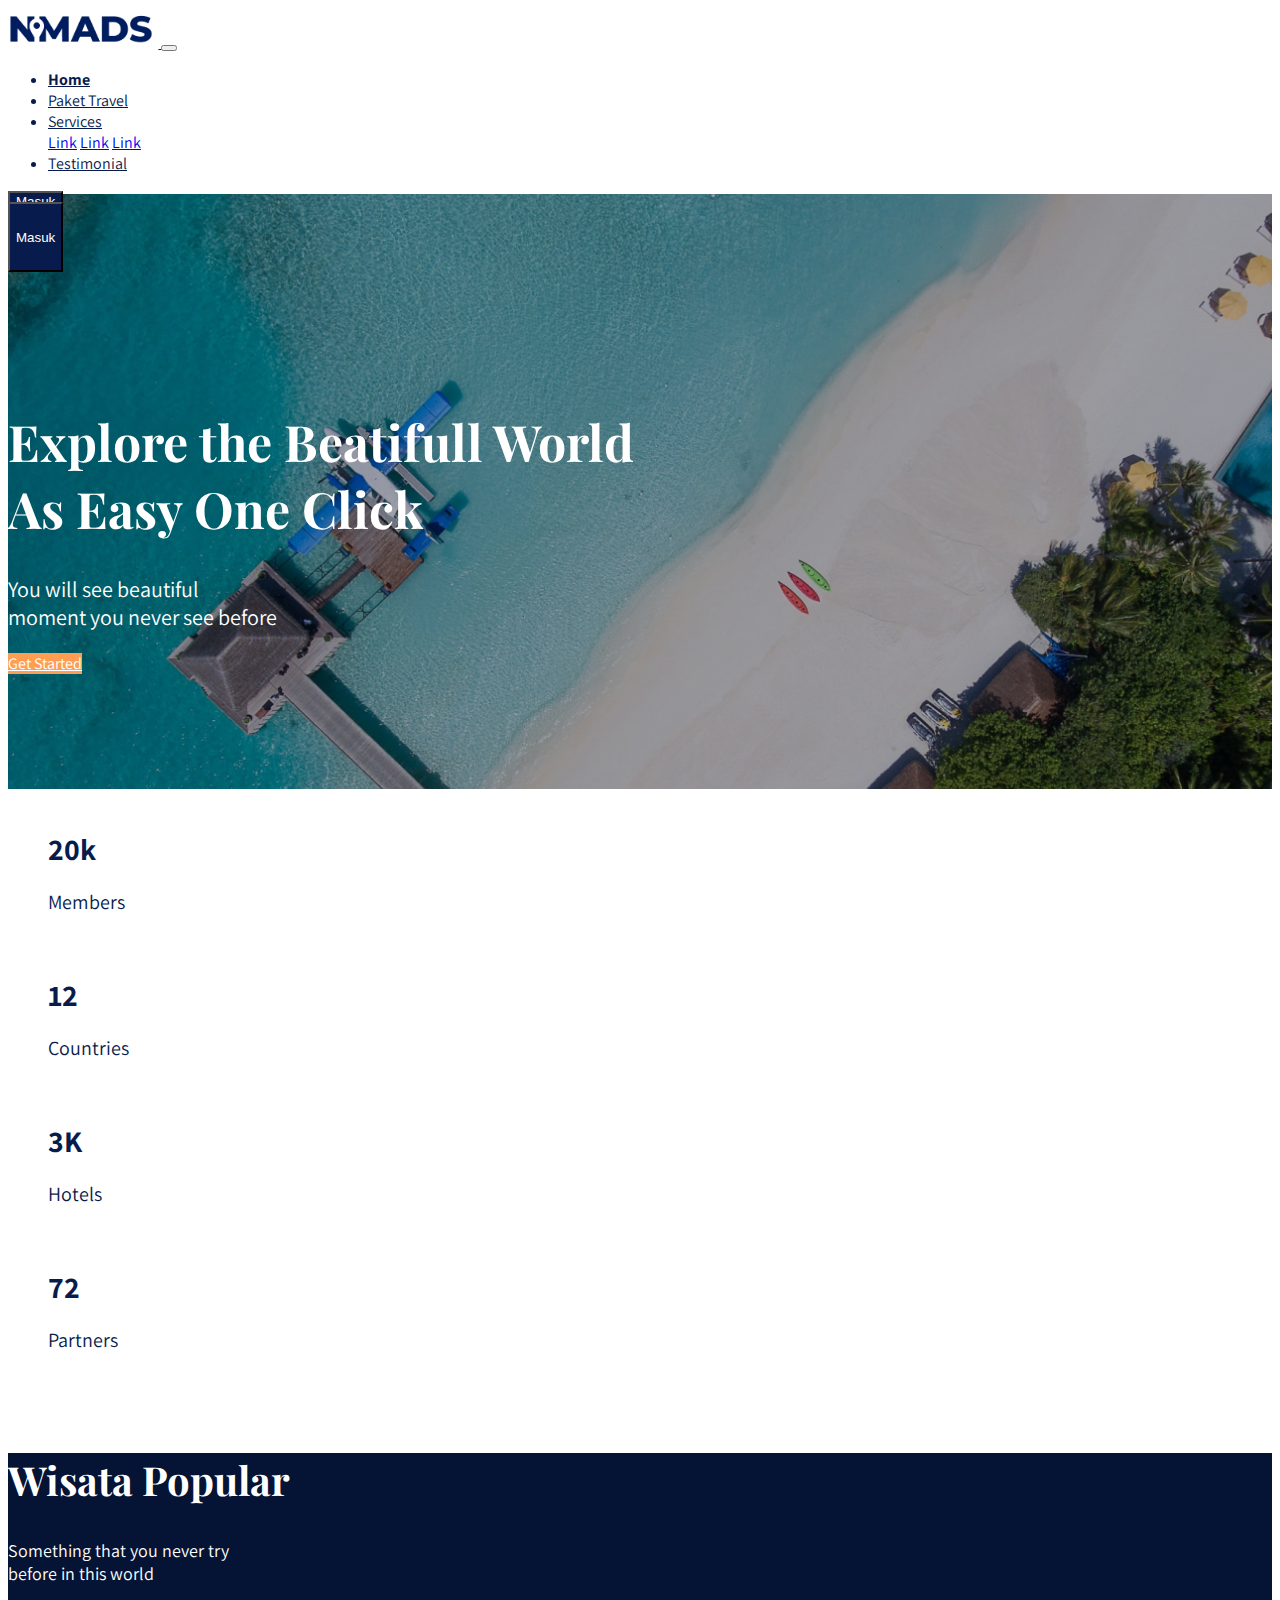
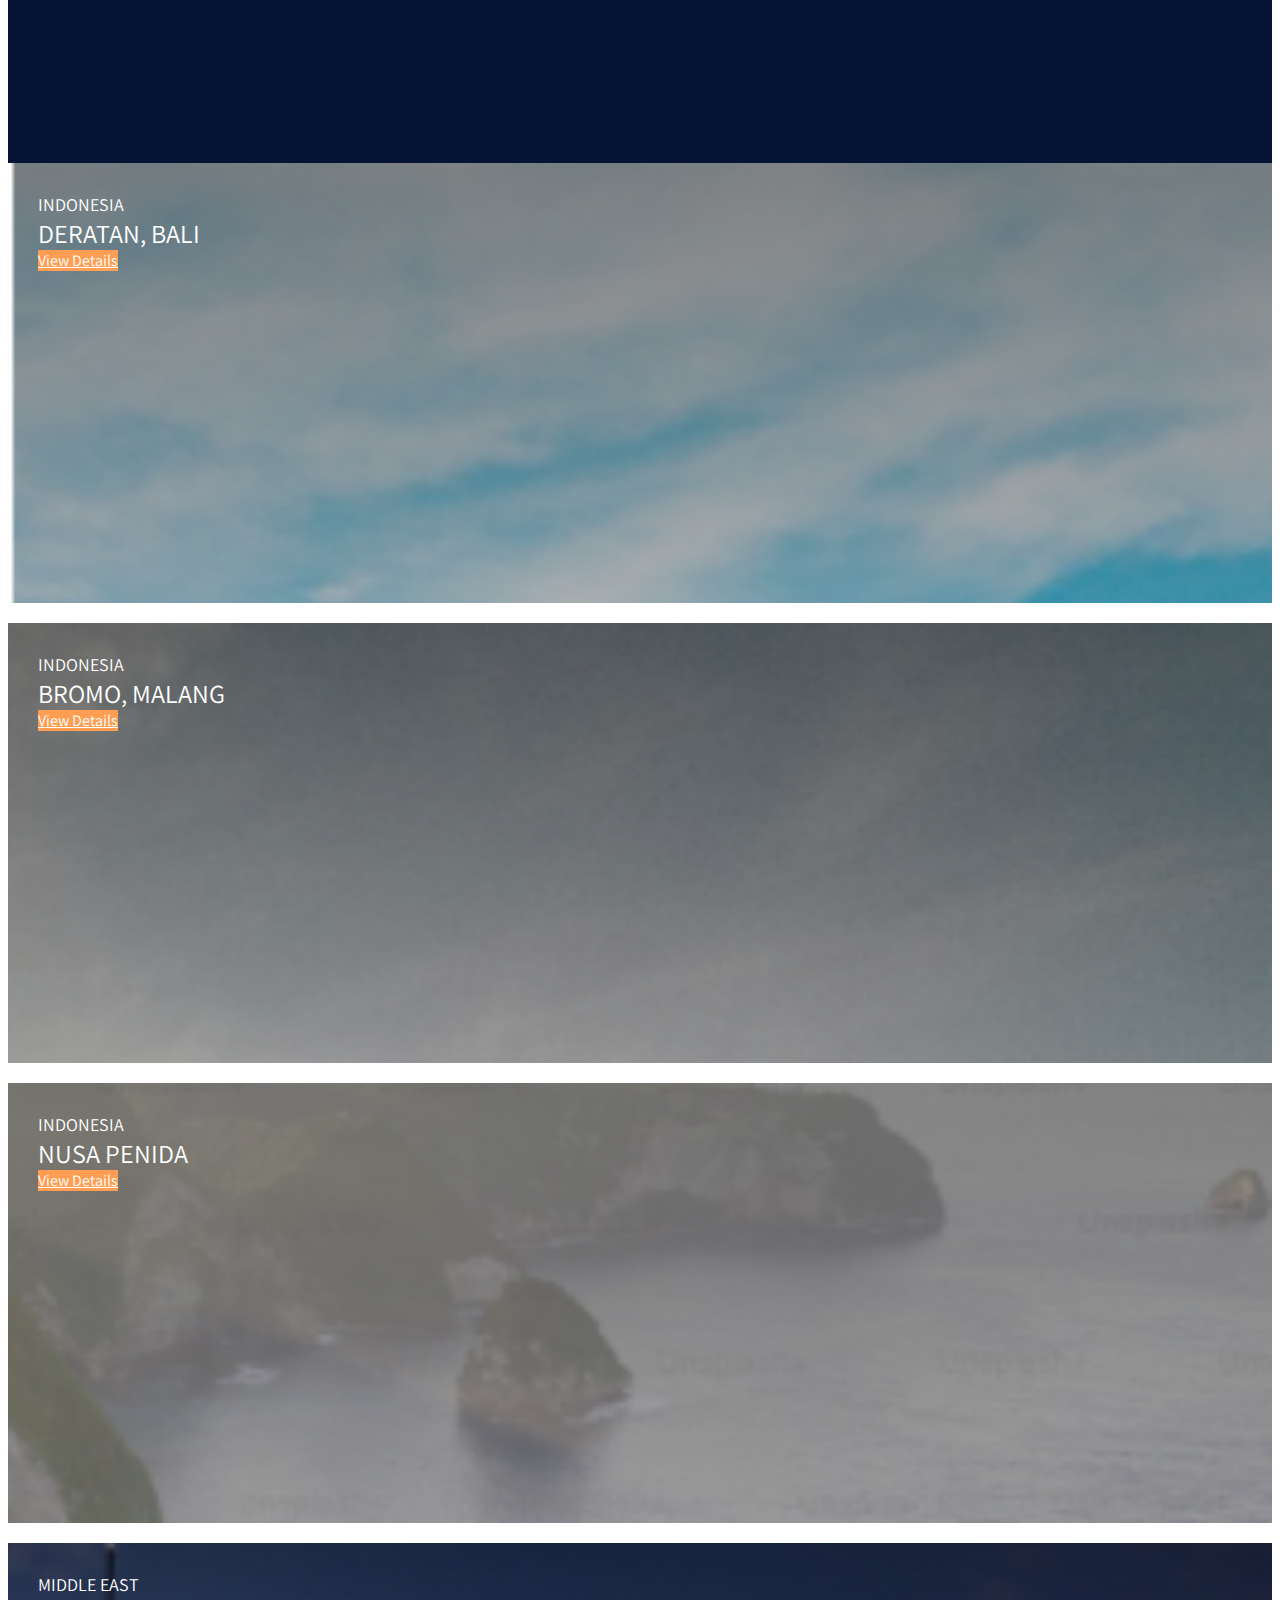
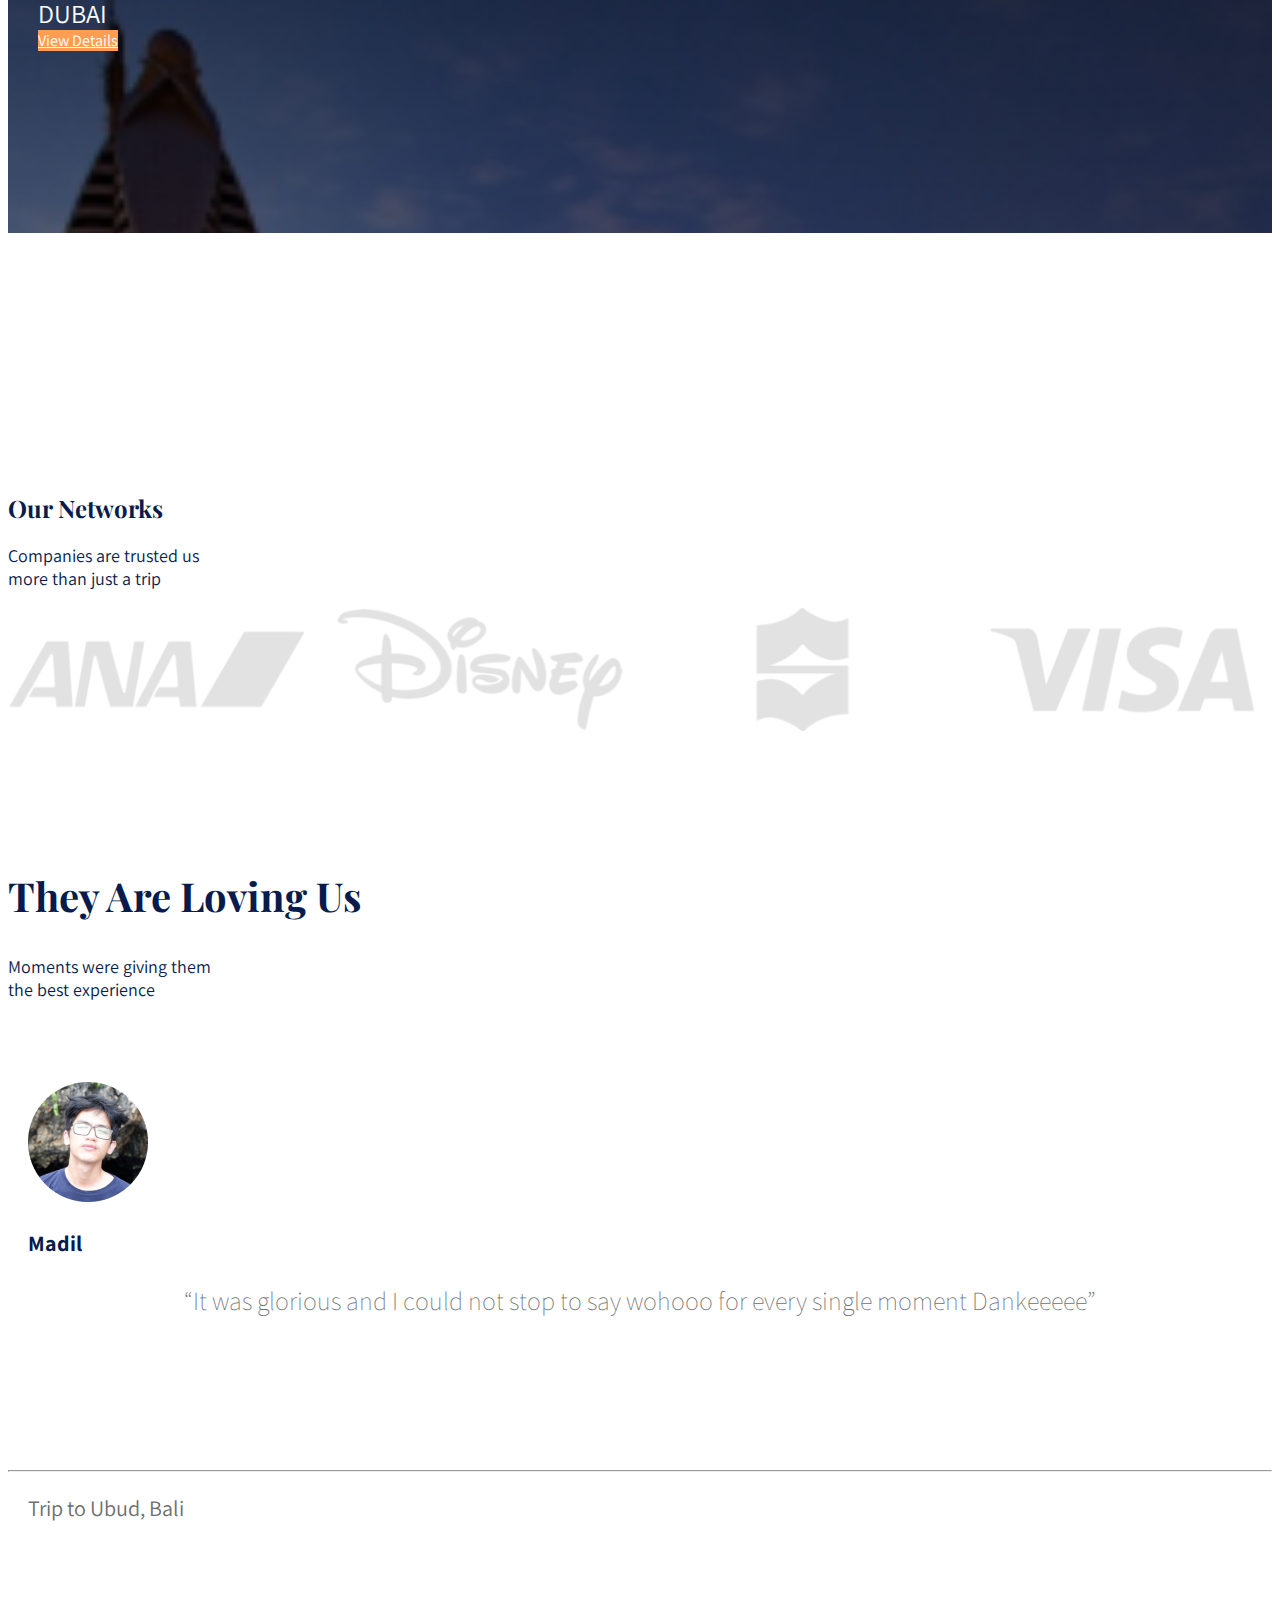
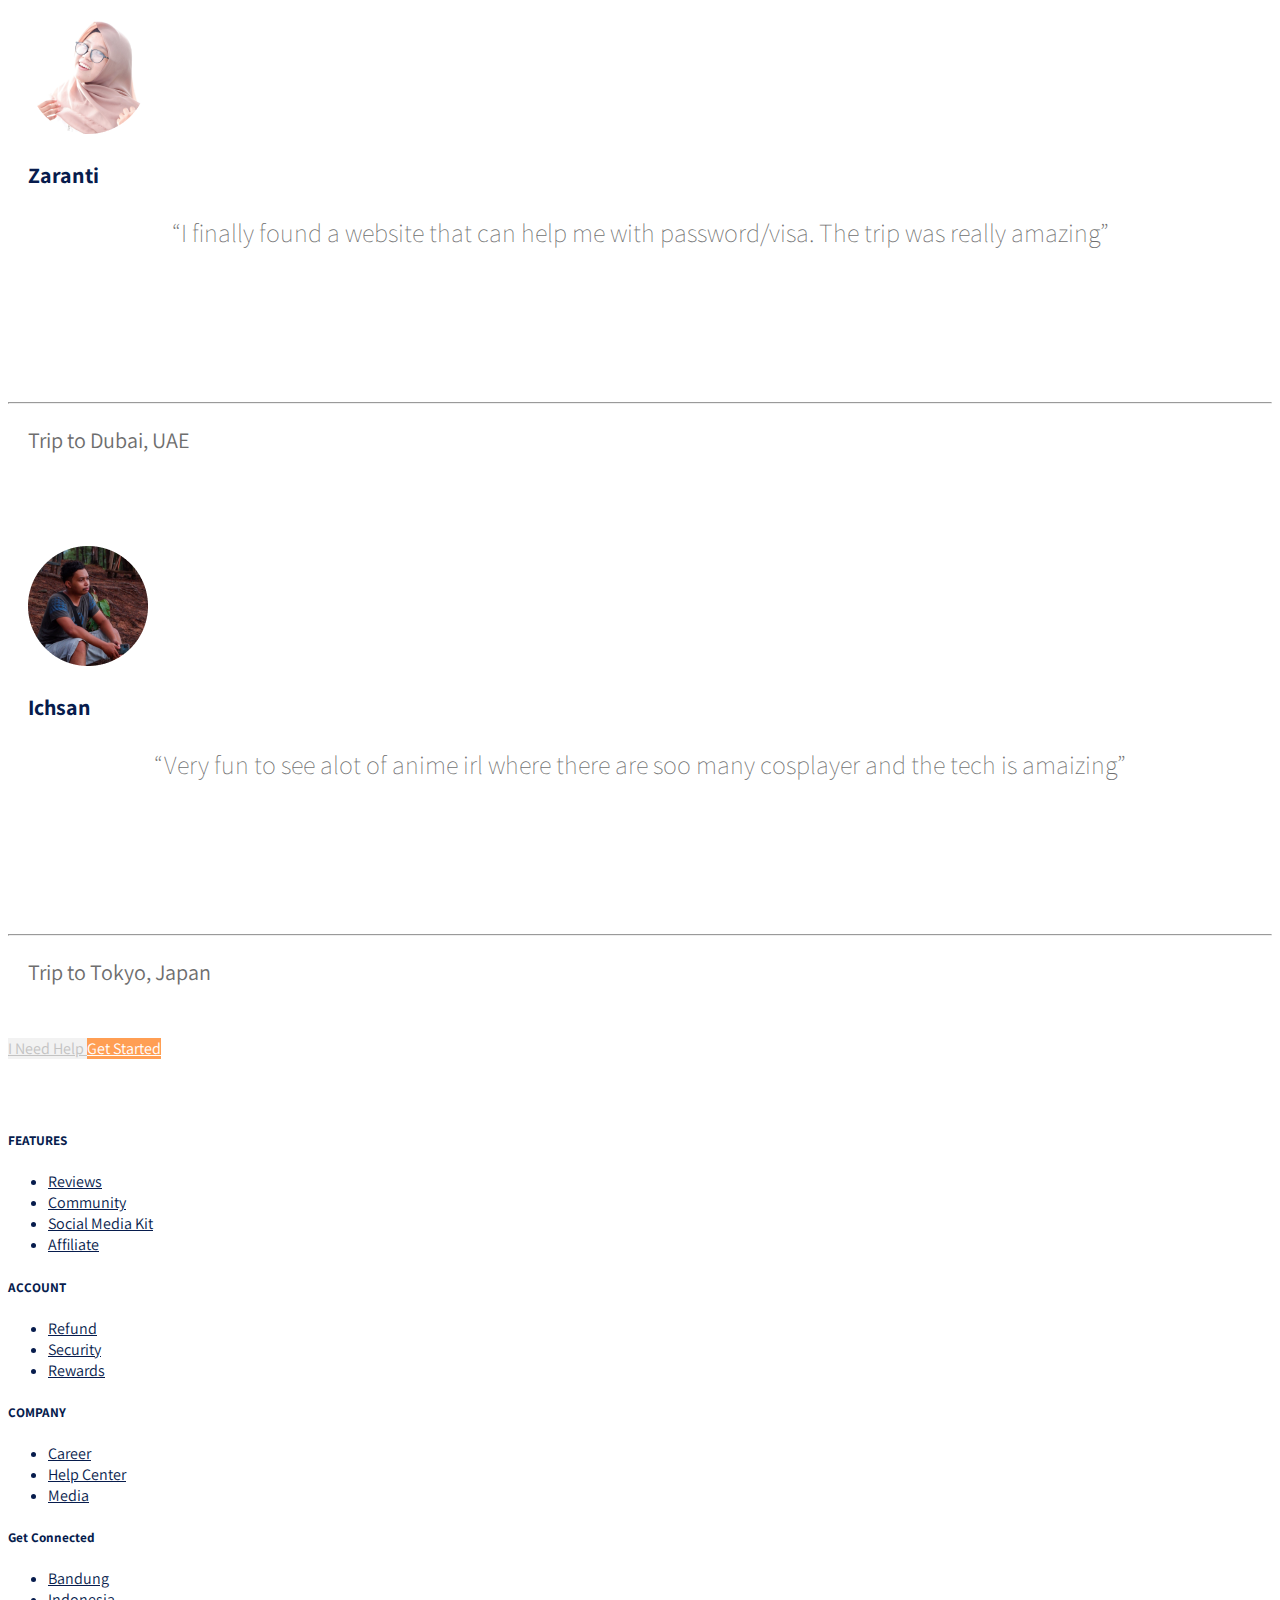
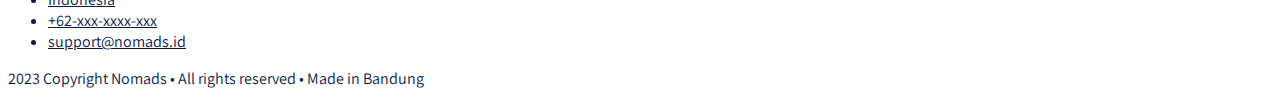
<file: index.html>
<!DOCTYPE html>
<html lang="en">
  <head>
    <meta charset="UTF-8" />
    <meta name="viewport" content="width=device-width, initial-scale=1.0" />
    <title>Nomads</title>
    <link rel="stylesheet" href="https://cdn.jsdelivr.net/npm/bootstrap@4.6.2/dist/css/bootstrap.min.css" integrity="sha384-xOolHFLEh07PJGoPkLv1IbcEPTNtaed2xpHsD9ESMhqIYd0nLMwNLD69Npy4HI+N" crossorigin="anonymous" />
    <link rel="stylesheet" href="/frontend/styles/main.css" />
    <link rel="preconnect" href="https://fonts.googleapis.com" />
    <link rel="preconnect" href="https://fonts.gstatic.com" crossorigin />
    <link href="https://fonts.googleapis.com/css2?family=Assistant:wght@200;300;400;500;600;700;800&family=Playfair+Display:ital,wght@0,400;0,500;0,600;0,700;1,400;1,500;1,600;1,700&display=swap" rel="stylesheet" />
  </head>
  <body>
    <!-- Navbar -->
    <div class="container">
      <nav class="row navbar navbar-expand-lg navbar-light bg-white">
        <a href="#" class="navbar-brand">
          <img src="/frontend/images/LogoNomads.png" alt="LogoNomads" />
        </a>
        <button class="navbar-toggler navbar-toggler-right" type="button" data-toggle="collapse" data-target="#navb">
          <span class="navbar-toggler-icon"></span>
        </button>

        <div class="collapse navbar-collapse" id="navb">
          <ul class="navbar-nav ml-auto mr-3">
            <li class="nav-item mx-md-2">
              <a href="#" class="nav-link active"> Home </a>
            </li>
            <li class="nav-item mx-md-2">
              <a href="#" class="nav-link"> Paket Travel </a>
            </li>
            <li class="nav-item dropdown">
              <a href="#" class="nav-link dropdown-toggle" id="navbardrop" data-toggle="dropdown"> Services </a>
              <div class="dropdown-menu">
                <a href="#" class="dropdown-item">Link</a>
                <a href="#" class="dropdown-item">Link</a>
                <a href="#" class="dropdown-item">Link</a>
              </div>
            </li>
            <li class="nav-item mx-md-2">
              <a href="#" class="nav-link"> Testimonial </a>
            </li>
          </ul>
          <!-- Mobile Button -->
          <form class="form-inline d-sm-block d-md-none">
            <button type="button" class="btn btn-login my-2 my-sm-0 px-4">Masuk</button>
          </form>
          <!-- Desktop Button -->
          <form class="form-inline my-2 my-lg-0 d-none d-md-block">
            <button type="button" class="btn btn-login btn-navbar-right my-2 my-sm-0 px-4">Masuk</button>
          </form>
        </div>
      </nav>
    </div>

    <!-- Header -->
    <header class="text-center">
      <h1>
        Explore the Beatifull World
        <br />
        As Easy One Click
      </h1>
      <p class="mt-3">
        You will see beautiful
        <br />
        moment you never see before
      </p>
      <a href="#" class="btn btn-get-started px-4 mt-4"> Get Started </a>
    </header>

    <!-- Statistic -->
    <main>
      <div class="container">
        <section class="section-stats row justify-content-center" id="stats">
          <div class="col-3 col-md-2 stats-detail">
            <h2>20k</h2>
            <p>Members</p>
          </div>
          <div class="col-3 col-md-2 stats-detail">
            <h2>12</h2>
            <p>Countries</p>
          </div>
          <div class="col-3 col-md-2 stats-detail">
            <h2>3K</h2>
            <p>Hotels</p>
          </div>
          <div class="col-3 col-md-2 stats-detail">
            <h2>72</h2>
            <p>Partners</p>
          </div>
        </section>
      </div>

      <section class="section-popular" id="popular">
        <div class="container">
          <div class="row">
            <div class="col text-center section-popular-heading">
              <h2>Wisata Popular</h2>
              <p>
                Something that you never try
                <br />
                before in this world
              </p>
            </div>
          </div>
        </div>
      </section>
      <section class="section-popular-content" id="popularContent">
        <div class="container">
          <div class="section-popular-travel row justify-content-center">
            <div class="col-sm-6 col-md-4 col-lg-3">
              <div class="card-travel text-center d-flex flex-column" style="background-image: url('/frontend/images/Popular1.png')">
                <div class="travel-country">INDONESIA</div>
                <div class="travel-location">DERATAN, BALI</div>
                <div class="travel-button mt-auto">
                  <a href="#" class="btn btn-travel-details px-4"> View Details</a>
                </div>
              </div>
            </div>
            <div class="col-sm-6 col-md-4 col-lg-3">
              <div class="card-travel text-center d-flex flex-column" style="background-image: url('/frontend/images/Popular2.png')">
                <div class="travel-country">INDONESIA</div>
                <div class="travel-location">BROMO, MALANG</div>
                <div class="travel-button mt-auto">
                  <a href="#" class="btn btn-travel-details px-4"> View Details</a>
                </div>
              </div>
            </div>
            <div class="col-sm-6 col-md-4 col-lg-3">
              <div class="card-travel text-center d-flex flex-column" style="background-image: url('/frontend/images/Popular3.png')">
                <div class="travel-country">INDONESIA</div>
                <div class="travel-location">NUSA PENIDA</div>
                <div class="travel-button mt-auto">
                  <a href="#" class="btn btn-travel-details px-4"> View Details</a>
                </div>
              </div>
            </div>
            <div class="col-sm-6 col-md-4 col-lg-3">
              <div class="card-travel text-center d-flex flex-column" style="background-image: url('/frontend/images/Popular4.png')">
                <div class="travel-country">MIDDLE EAST</div>
                <div class="travel-location">DUBAI</div>
                <div class="travel-button mt-auto">
                  <a href="#" class="btn btn-travel-details px-4"> View Details</a>
                </div>
              </div>
            </div>
          </div>
        </div>
      </section>
      <section class="section-networks" id="networks">
        <div class="container">
          <div class="row">
            <div class="col-md-4">
              <h2>Our Networks</h2>
              <p>
                Companies are trusted us
                <br />
                more than just a trip
              </p>
            </div>
            <div class="col-md-8 text-center">
              <img src="/frontend/images/Partners.png" alt="Logo Partners" class="img-partners" />
            </div>
          </div>
        </div>
      </section>
      <section class="section-testimonial-heading" id="testimonialHeading">
        <div class="container">
          <div class="row">
            <div class="col text-center">
              <h2>They Are Loving Us</h2>
              <p>
                Moments were giving them
                <br />
                the best experience
              </p>
            </div>
          </div>
        </div>
      </section>

      <section class="section-testimonial-content" id="testimonialContent">
        <div class="container">
          <div class="section-popular-travel row justify-content-center">
            <div class="col-sm-6 col-md-6 col-lg-4">
              <div class="card card-testimonial text-center">
                <div class="testimonial-content">
                  <img src="/frontend/images/testi1.png" alt="" class="mb-4 rounded-circle" />
                  <h3 class="mb-4">Madil</h3>
                  <p class="testimonial">“It was glorious and I could not stop to say wohooo for every single moment Dankeeeee”</p>
                </div>
                <hr />
                <p class="trip-to mt-2">Trip to Ubud, Bali</p>
              </div>
            </div>
            <div class="col-sm-6 col-md-6 col-lg-4">
              <div class="card card-testimonial text-center">
                <div class="testimonial-content">
                  <img src="/frontend/images/testi2.png" alt="" class="mb-4 rounded-circle" />
                  <h3 class="mb-4">Zaranti</h3>
                  <p class="testimonial">“I finally found a website that can help me with password/visa. The trip was really amazing”</p>
                </div>
                <hr />
                <p class="trip-to mt-2">Trip to Dubai, UAE</p>
              </div>
            </div>
            <div class="col-sm-6 col-md-6 col-lg-4">
              <div class="card card-testimonial text-center">
                <div class="testimonial-content">
                  <img src="/frontend/images/testi3.png" alt="" class="mb-4 rounded-circle" />
                  <h3 class="mb-4">Ichsan</h3>
                  <p class="testimonial">“Very fun to see alot of anime irl where there are soo many cosplayer and the tech is amaizing”</p>
                </div>
                <hr />
                <p class="trip-to mt-2">Trip to Tokyo, Japan</p>
              </div>
            </div>
          </div>
          <div class="row">
            <div class="col-12 text-center">
              <a href="" class="btn btn-need-help px-4 mt-4 mx-1"> I Need Help </a>
              <a href="" class="btn btn-get-started px-4 mt-4 mx-1"> Get Started </a>
            </div>
          </div>
        </div>
      </section>
    </main>

    <!-- Footer -->
    <footer class="section-footer mt-5 mb-4 border-top">
      <div class="container pt-5 pb-5">
        <div class="row justify-content-center">
          <div class="col-12">
            <div class="row">
              <div class="col-12 col-lg-3">
                <h5>FEATURES</h5>
                <ul class="list-unstyled">
                  <li><a href="#">Reviews</a></li>
                  <li><a href="#">Community</a></li>
                  <li><a href="#">Social Media Kit</a></li>
                  <li><a href="#">Affiliate</a></li>
                </ul>
              </div>
              <div class="col-12 col-lg-3">
                <h5>ACCOUNT</h5>
                <ul class="list-unstyled">
                  <li><a href="#">Refund</a></li>
                  <li><a href="#">Security</a></li>
                  <li><a href="#">Rewards</a></li>
                </ul>
              </div>
              <div class="col-12 col-lg-3">
                <h5>COMPANY</h5>
                <ul class="list-unstyled">
                  <li><a href="#">Career</a></li>
                  <li><a href="#">Help Center</a></li>
                  <li><a href="#">Media</a></li>
                </ul>
              </div>
              <div class="col-12 col-lg-3">
                <h5>Get Connected</h5>
                <ul class="list-unstyled">
                  <li><a href="#">Bandung</a></li>
                  <li><a href="#">Indonesia</a></li>
                  <li><a href="#">+62-xxx-xxxx-xxx</a></li>
                  <li><a href="#">support@nomads.id</a></li>
                </ul>
              </div>
            </div>
          </div>
        </div>
        <div class="container-fluid">
          <div class="row border-top justify-content-center align-items-center pt-4">
            <div class="col-auto text-gray-500 font-weight-light">2023 Copyright Nomads • All rights reserved • Made in Bandung</div>
          </div>
        </div>
      </div>
    </footer>

    <script src="/frontend/libraries/retinajs/retina.min.js"></script>
    <script src="https://code.jquery.com/jquery-3.4.1.min.js" integrity="sha256-CSXorXvZcTkaix6Yvo6HppcZGetbYMGWSFlBw8HfCJo=" crossorigin="anonymous"></script>
    <script src="https://cdn.jsdelivr.net/npm/jquery@3.5.1/dist/jquery.slim.min.js" integrity="sha384-DfXdz2htPH0lsSSs5nCTpuj/zy4C+OGpamoFVy38MVBnE+IbbVYUew+OrCXaRkfj" crossorigin="anonymous"></script>
    <script src="https://cdn.jsdelivr.net/npm/bootstrap@4.6.2/dist/js/bootstrap.bundle.min.js" integrity="sha384-Fy6S3B9q64WdZWQUiU+q4/2Lc9npb8tCaSX9FK7E8HnRr0Jz8D6OP9dO5Vg3Q9ct" crossorigin="anonymous"></script>
  </body>
</html>
</file>
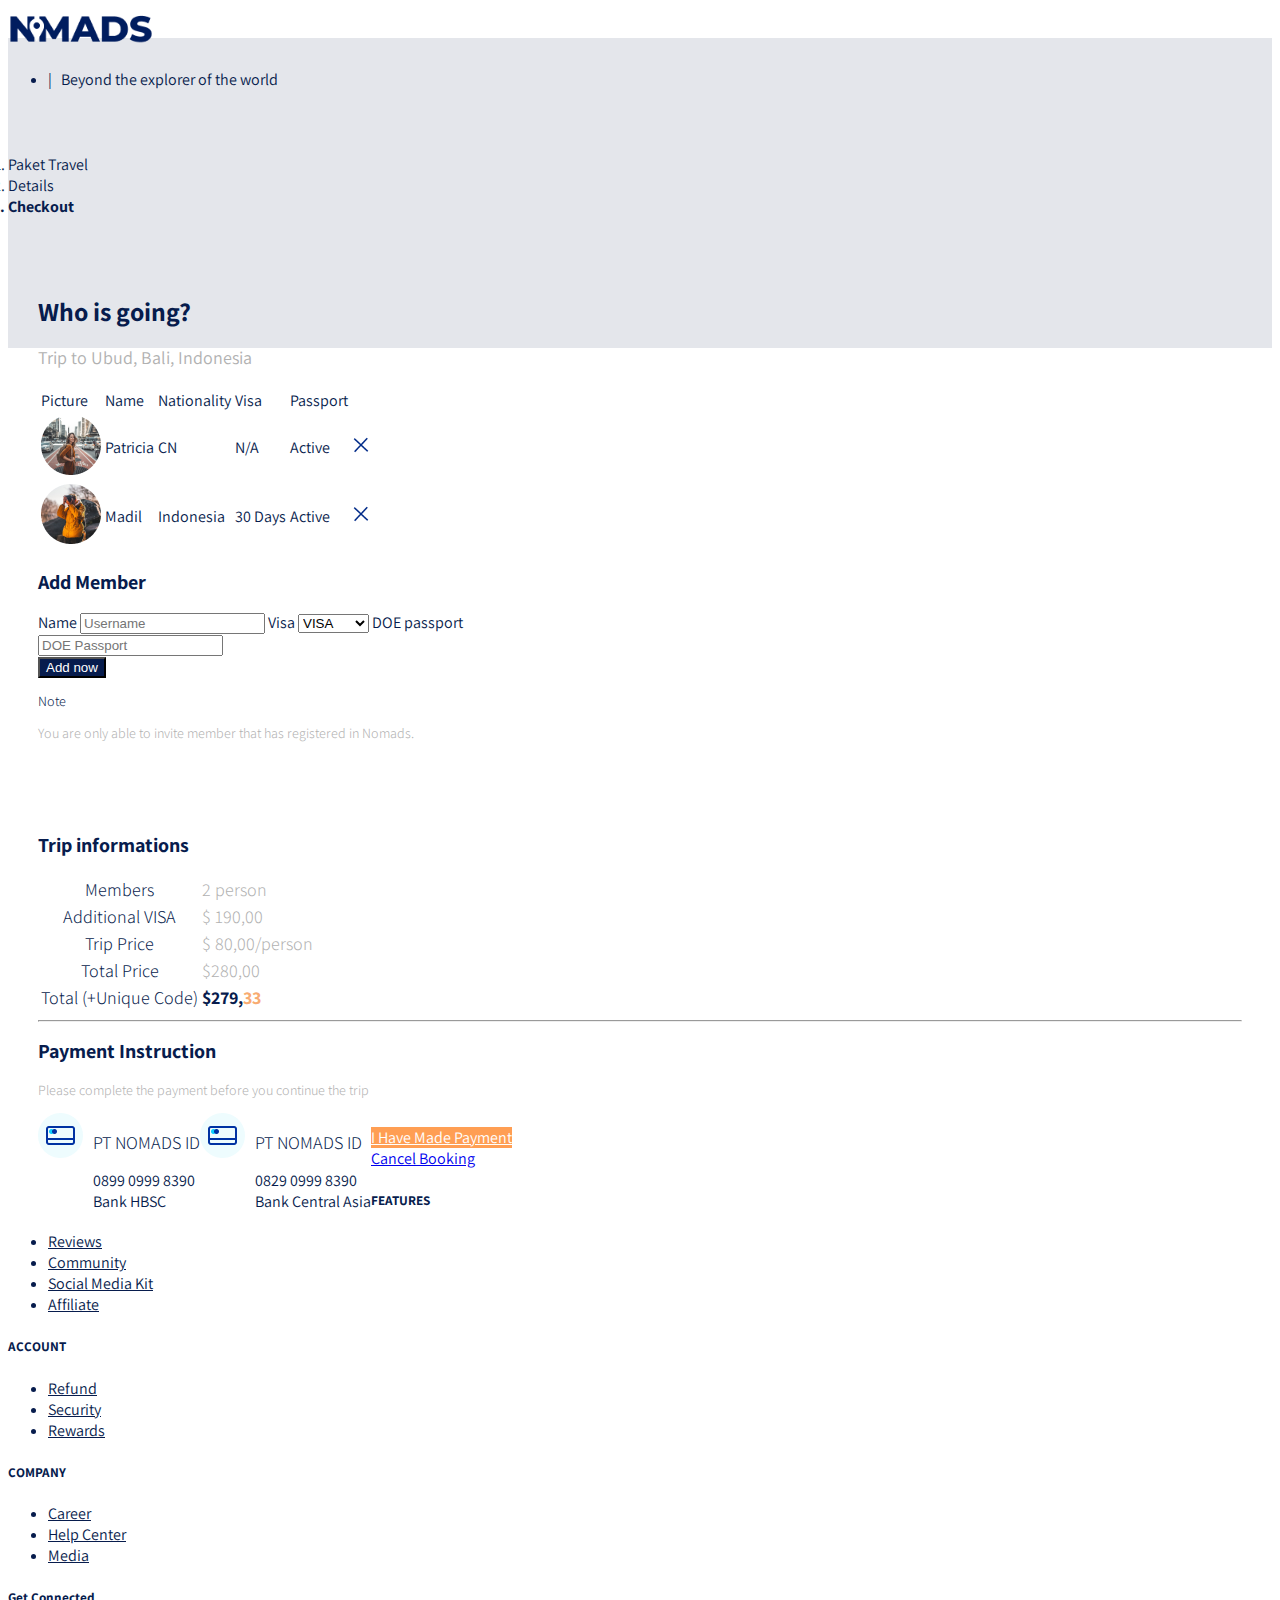
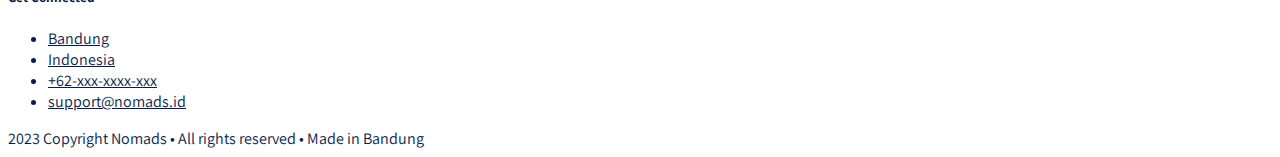
<file: checkout.html>
<!DOCTYPE html>
<html lang="en">
  <head>
    <meta charset="UTF-8" />
    <meta name="viewport" content="width=device-width, initial-scale=1.0" />
    <title>Nomads</title>
    <link rel="stylesheet" href="https://cdn.jsdelivr.net/npm/bootstrap@4.6.2/dist/css/bootstrap.min.css" integrity="sha384-xOolHFLEh07PJGoPkLv1IbcEPTNtaed2xpHsD9ESMhqIYd0nLMwNLD69Npy4HI+N" crossorigin="anonymous" />
    <link rel="stylesheet" href="frontend/libraries/xZoom/xzoom.css" />
    <link rel="stylesheet" href="/frontend/libraries/gijgo/css/gijgo.min.css" />
    <link rel="stylesheet" href="/frontend/styles/main.css" />
    <link rel="preconnect" href="https://fonts.googleapis.com" />
    <link rel="preconnect" href="https://fonts.gstatic.com" crossorigin />
    <link href="https://fonts.googleapis.com/css2?family=Assistant:wght@200;300;400;500;600;700;800&family=Playfair+Display:ital,wght@0,400;0,500;0,600;0,700;1,400;1,500;1,600;1,700&display=swap" rel="stylesheet" />
  </head>
  <body>
    <!-- Navbar -->
    <div class="container">
      <nav class="row navbar navbar-expand-lg navbar-light bg-white">
        <div class="navbar-nav ml-auto mr-auto mr-sm-auto mr-lg-0 mr-md-auto">
          <a href="index.html" class="navbar-brand">
            <img src="frontend/images/LogoNomads.png" alt="" />
          </a>
        </div>
        <ul class="navbar-nav mr-auto d-none d-lg-block">
          <li><span class="text-muted"> | &nbsp; Beyond the explorer of the world </span></li>
        </ul>
      </nav>
    </div>

    <!-- Content -->
    <main>
      <section class="section-details-header"></section>
      <section class="section-details-content">
        <div class="container">
          <div class="row">
            <div class="col p-0">
              <nav>
                <ol class="breadcrumb">
                  <li class="breadcrumb-item">Paket Travel</li>
                  <li class="breadcrumb-item">Details</li>
                  <li class="breadcrumb-item active">Checkout</li>
                </ol>
              </nav>
            </div>
          </div>
          <div class="row">
            <div class="col-lg-8 pl-lg-0">
              <div class="card card-details">
                <h1>Who is going?</h1>
                <p>Trip to Ubud, Bali, Indonesia</p>
                <div class="attendde">
                  <table class="table table-responsive-sm text-center">
                    <thead>
                      <tr>
                        <td>Picture</td>
                        <td>Name</td>
                        <td>Nationality</td>
                        <td>Visa</td>
                        <td>Passport</td>
                        <td></td>
                      </tr>
                    </thead>
                    <tbody>
                      <tr>
                        <td>
                          <img src="/frontend/images/Avatar1.png" height="60px" />
                        </td>
                        <td class="align-middle">Patricia</td>
                        <td class="align-middle">CN</td>
                        <td class="align-middle">N/A</td>
                        <td class="align-middle">Active</td>
                        <td class="align-middle">
                          <a href="#">
                            <img src="/frontend/images/iconRemove1.png" alt="" />
                          </a>
                        </td>
                      </tr>
                      <tr>
                        <td>
                          <img src="/frontend/images/Avatar2.png" height="60px" />
                        </td>
                        <td class="align-middle">Madil</td>
                        <td class="align-middle">Indonesia</td>
                        <td class="align-middle">30 Days</td>
                        <td class="align-middle">Active</td>
                        <td class="align-middle">
                          <a href="#">
                            <img src="/frontend/images/iconRemove1.png" alt="" />
                          </a>
                        </td>
                      </tr>
                    </tbody>
                  </table>
                </div>
                <div class="member mt-3">
                  <h2>Add Member</h2>
                  <form action="" class="form-inline">
                    <label for="inputUsername" class="sr-only">Name</label>
                    <input type="text" class="form-control mb-2 mr-sm-2" id="inputUsername" name="inputUsername" placeholder="Username" />
                    <label for="inputVisa" class="sr-only">Visa</label>
                    <select name="inputVisa" class="custom-select mb-2 mr-sm-2" id="inputVisa">
                      <option value="VISA" selected>VISA</option>
                      <option value="30 Days">30 Days</option>
                      <option value="N/A">N/A</option>
                    </select>

                    <label for="doePassport" class="sr-only">DOE passport</label>
                    <div class="input-group mb-2 mr-sm-2">
                      <input type="text" class="form-control datepicker" id="doePassport" placeholder="DOE Passport" />
                    </div>

                    <button type="submit" class="btn btn-add-now mb-2 px-4">Add now</button>
                  </form>
                  <h3 class="mt-2 mb-0">Note</h3>
                  <p class="disclaimer mb-0">You are only able to invite member that has registered in Nomads.</p>
                </div>
              </div>
            </div>
            <div class="col-lg-4">
              <div class="card card-details card-right">
                <h2>Trip informations</h2>
                <table class="trip-information">
                  <tr>
                    <th width="50%">Members</th>
                    <td width="50%" class="text-right">2 person</td>
                  </tr>
                  <tr>
                    <th width="50%">Additional VISA</th>
                    <td width="50%" class="text-right">$ 190,00</td>
                  </tr>
                  <tr>
                    <th width="50%">Trip Price</th>
                    <td width="50%" class="text-right">$ 80,00/person</td>
                  </tr>
                  <tr>
                    <th width="50%">Total Price</th>
                    <td width="50%" class="text-right">$280,00</td>
                  </tr>
                  <tr>
                    <th width="50%">Total (+Unique Code)</th>
                    <td width="50%" class="text-right"><span class="text-blue">$279,</span><span class="text-orange">33</span></td>
                  </tr>
                </table>
                <hr />
                <h2>Payment Instruction</h2>
                <p class="payment-instruction">Please complete the payment before you continue the trip</p>
                <div class="bank">
                  <div class="bank-item pb-3">
                    <img src="/frontend/images/Ic_bank.png" class="bank-image" alt="" />
                    <div class="description">
                      <h3>PT NOMADS ID</h3>
                      <p>
                        0899 0999 8390
                        <br />
                        Bank HBSC
                      </p>
                    </div>
                    <div class="clearfix"></div>
                  </div>
                  <div class="bank-item pb-3">
                    <img src="/frontend/images/Ic_bank.png" class="bank-image" alt="" />
                    <div class="description">
                      <h3>PT NOMADS ID</h3>
                      <p>
                        0829 0999 8390
                        <br />
                        Bank Central Asia
                      </p>
                    </div>
                    <div class="clearfix"></div>
                  </div>
                </div>
              </div>
              <div class="join-container">
                <a href="#" class="btn btn-block btn-join-now mt-3 py-2"> I Have Made Payment </a>
              </div>
              <div class="text-center mt-3">
                <a href="#" class="text-muted"> Cancel Booking </a>
              </div>
            </div>
          </div>
        </div>
      </section>
    </main>

    <!-- Footer -->
    <footer class="section-footer mt-5 mb-4 border-top">
      <div class="container pt-5 pb-5">
        <div class="row justify-content-center">
          <div class="col-12">
            <div class="row">
              <div class="col-12 col-lg-3">
                <h5>FEATURES</h5>
                <ul class="list-unstyled">
                  <li><a href="#">Reviews</a></li>
                  <li><a href="#">Community</a></li>
                  <li><a href="#">Social Media Kit</a></li>
                  <li><a href="#">Affiliate</a></li>
                </ul>
              </div>
              <div class="col-12 col-lg-3">
                <h5>ACCOUNT</h5>
                <ul class="list-unstyled">
                  <li><a href="#">Refund</a></li>
                  <li><a href="#">Security</a></li>
                  <li><a href="#">Rewards</a></li>
                </ul>
              </div>
              <div class="col-12 col-lg-3">
                <h5>COMPANY</h5>
                <ul class="list-unstyled">
                  <li><a href="#">Career</a></li>
                  <li><a href="#">Help Center</a></li>
                  <li><a href="#">Media</a></li>
                </ul>
              </div>
              <div class="col-12 col-lg-3">
                <h5>Get Connected</h5>
                <ul class="list-unstyled">
                  <li><a href="#">Bandung</a></li>
                  <li><a href="#">Indonesia</a></li>
                  <li><a href="#">+62-xxx-xxxx-xxx</a></li>
                  <li><a href="#">support@nomads.id</a></li>
                </ul>
              </div>
            </div>
          </div>
        </div>
        <div class="container-fluid">
          <div class="row border-top justify-content-center align-items-center pt-4">
            <div class="col-auto text-gray-500 font-weight-light">2023 Copyright Nomads • All rights reserved • Made in Bandung</div>
          </div>
        </div>
      </div>
    </footer>

    <script src="https://code.jquery.com/jquery-3.4.1.min.js" integrity="sha256-CSXorXvZcTkaix6Yvo6HppcZGetbYMGWSFlBw8HfCJo=" crossorigin="anonymous"></script>
    <script src="https://cdn.jsdelivr.net/npm/jquery@3.5.1/dist/jquery.slim.min.js" integrity="sha384-DfXdz2htPH0lsSSs5nCTpuj/zy4C+OGpamoFVy38MVBnE+IbbVYUew+OrCXaRkfj" crossorigin="anonymous"></script>
    <script src="https://cdn.jsdelivr.net/npm/bootstrap@4.6.2/dist/js/bootstrap.bundle.min.js" integrity="sha384-Fy6S3B9q64WdZWQUiU+q4/2Lc9npb8tCaSX9FK7E8HnRr0Jz8D6OP9dO5Vg3Q9ct" crossorigin="anonymous"></script>
    <script src="/frontend/libraries/retinajs/retina.min.js"></script>
    <script src="/frontend/libraries/xZoom/xzoom.min.js"></script>
    <script src="/frontend/libraries/gijgo/js/gijgo.min.js"></script>
    <script>
      $(document).ready(function () {
        $(".xzoom, .xzoom-gallery").xzoom({
          zoomWidth: 500,
          title: false,
          tint: "#333",
          Xoffset: 15,
        });

        $(".datepicker").datepicker({
          uiLibrary: "bootstrap4",
          icons: {
            rightIcon: '<img src="/frontend/images/date.png" />',
          },
        });
      });
    </script>
  </body>
</html>
</file>
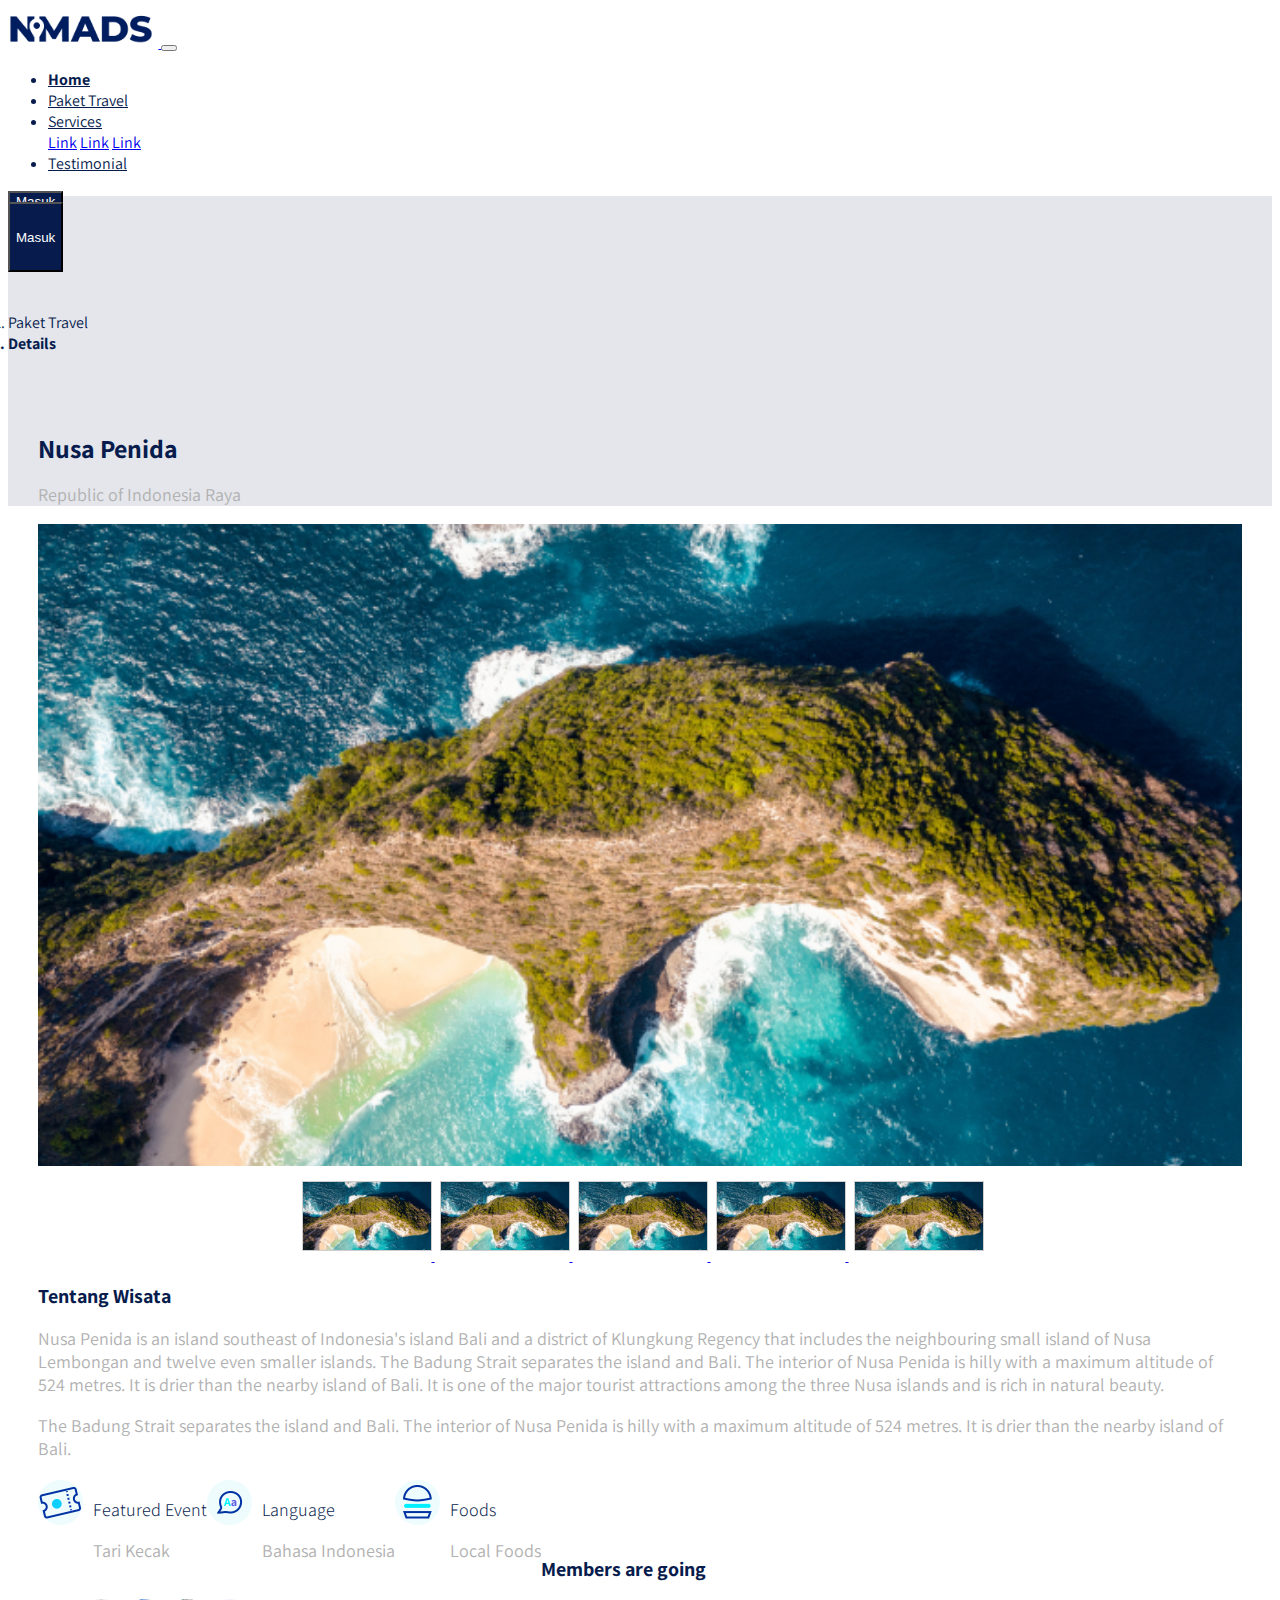
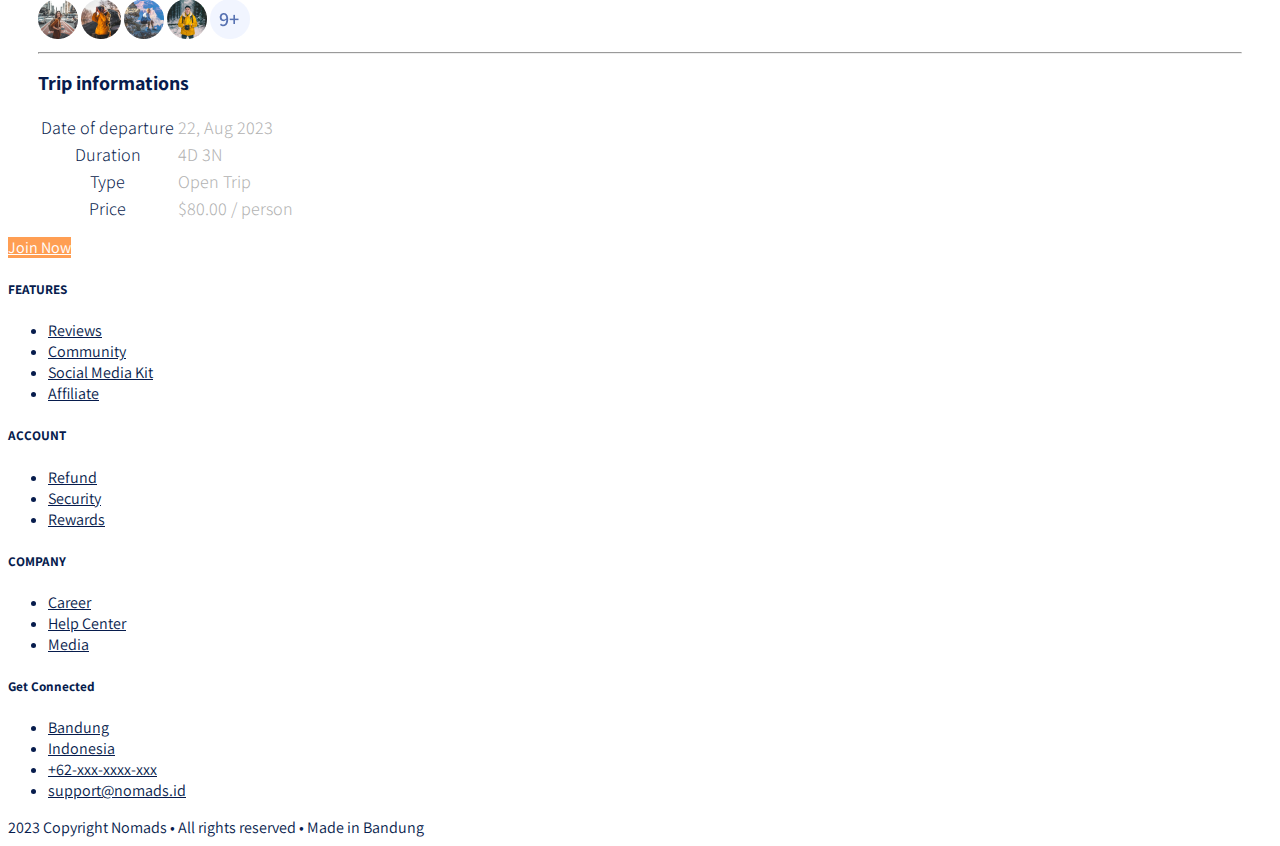
<file: details.html>
<!DOCTYPE html>
<html lang="en">
  <head>
    <meta charset="UTF-8" />
    <meta name="viewport" content="width=device-width, initial-scale=1.0" />
    <title>Nomads</title>
    <link rel="stylesheet" href="https://cdn.jsdelivr.net/npm/bootstrap@4.6.2/dist/css/bootstrap.min.css" integrity="sha384-xOolHFLEh07PJGoPkLv1IbcEPTNtaed2xpHsD9ESMhqIYd0nLMwNLD69Npy4HI+N" crossorigin="anonymous" />
    <link rel="stylesheet" href="frontend/libraries/xZoom/xzoom.css" />
    <link rel="stylesheet" href="/frontend/styles/main.css" />
    <link rel="preconnect" href="https://fonts.googleapis.com" />
    <link rel="preconnect" href="https://fonts.gstatic.com" crossorigin />
    <link href="https://fonts.googleapis.com/css2?family=Assistant:wght@200;300;400;500;600;700;800&family=Playfair+Display:ital,wght@0,400;0,500;0,600;0,700;1,400;1,500;1,600;1,700&display=swap" rel="stylesheet" />
  </head>
  <body>
    <!-- Navbar -->
    <div class="container">
      <nav class="row navbar navbar-expand-lg navbar-light bg-white">
        <a href="#" class="navbar-brand">
          <img src="/frontend/images/LogoNomads.png" alt="LogoNomads" />
        </a>
        <button class="navbar-toggler navbar-toggler-right" type="button" data-toggle="collapse" data-target="#navb">
          <span class="navbar-toggler-icon"></span>
        </button>

        <div class="collapse navbar-collapse" id="navb">
          <ul class="navbar-nav ml-auto mr-3">
            <li class="nav-item mx-md-2">
              <a href="#" class="nav-link active"> Home </a>
            </li>
            <li class="nav-item mx-md-2">
              <a href="#" class="nav-link"> Paket Travel </a>
            </li>
            <li class="nav-item dropdown">
              <a href="#" class="nav-link dropdown-toggle" id="navbardrop" data-toggle="dropdown"> Services </a>
              <div class="dropdown-menu">
                <a href="#" class="dropdown-item">Link</a>
                <a href="#" class="dropdown-item">Link</a>
                <a href="#" class="dropdown-item">Link</a>
              </div>
            </li>
            <li class="nav-item mx-md-2">
              <a href="#" class="nav-link"> Testimonial </a>
            </li>
          </ul>
          <!-- Mobile Button -->
          <form class="form-inline d-sm-block d-md-none">
            <button type="button" class="btn btn-login my-2 my-sm-0 px-4">Masuk</button>
          </form>
          <!-- Desktop Button -->
          <form class="form-inline my-2 my-lg-0 d-none d-md-block">
            <button type="button" class="btn btn-login btn-navbar-right my-2 my-sm-0 px-4">Masuk</button>
          </form>
        </div>
      </nav>
    </div>

    <!-- Content -->
    <main>
      <section class="section-details-header"></section>
      <section class="section-details-content">
        <div class="container">
          <div class="row">
            <div class="col p-0">
              <nav>
                <ol class="breadcrumb">
                  <li class="breadcrumb-item">Paket Travel</li>
                  <li class="breadcrumb-item active">Details</li>
                </ol>
              </nav>
            </div>
          </div>
          <div class="row">
            <div class="col-lg-8 pl-lg-0">
              <div class="card card-details">
                <h1>Nusa Penida</h1>
                <p>Republic of Indonesia Raya</p>
                <div class="gallery">
                  <div class="xzoom-container">
                    <img src="/frontend/images/Nusa_Penida.jpg" class="xzoom" id="xzoom-default" xoriginal="frontend/images/Nusa_Penida.jpg" />
                  </div>
                  <div class="xzoom-thumbs">
                    <a href="frontend/images/Nusa_Penida.jpg">
                      <img src="/frontend/images/Nusa_Penida.jpg" class="xzoom-gallery" width="128" xpreview="frontend/images/Nusa_Penida.jpg" />
                    </a>
                    <a href="/frontend/images/Nusa_Penida.jpg">
                      <img src="/frontend/images/Nusa_Penida.jpg" class="xzoom-gallery" width="128" xpreview="frontend/images/Nusa_Penida.jpg" />
                    </a>
                    <a href="/frontend/images/Nusa_Penida.jpg">
                      <img src="/frontend/images/Nusa_Penida.jpg" class="xzoom-gallery" width="128" xpreview="frontend/images/Nusa_Penida.jpg" />
                    </a>
                    <a href="/frontend/images/Nusa_Penida.jpg">
                      <img src="/frontend/images/Nusa_Penida.jpg" class="xzoom-gallery" width="128" xpreview="frontend/images/Nusa_Penida.jpg" />
                    </a>
                    <a href="/frontend/images/Nusa_Penida.jpg">
                      <img src="/frontend/images/Nusa_Penida.jpg" class="xzoom-gallery" width="128" xpreview="frontend/images/Nusa_Penida.jpg" />
                    </a>
                  </div>
                </div>
                <h2>Tentang Wisata</h2>
                <p>
                  Nusa Penida is an island southeast of Indonesia's island Bali and a district of Klungkung Regency that includes the neighbouring small island of Nusa Lembongan and twelve even smaller islands. The Badung Strait separates
                  the island and Bali. The interior of Nusa Penida is hilly with a maximum altitude of 524 metres. It is drier than the nearby island of Bali. It is one of the major tourist attractions among the three Nusa islands and is
                  rich in natural beauty.
                </p>
                <p>The Badung Strait separates the island and Bali. The interior of Nusa Penida is hilly with a maximum altitude of 524 metres. It is drier than the nearby island of Bali.</p>
                <div class="features row">
                  <div class="col-md-4">
                    <img src="/frontend/images/ic_event.png" alt="ic_event" class="features-image" />
                    <div class="description">
                      <h3>Featured Event</h3>
                      <p>Tari Kecak</p>
                    </div>
                  </div>
                  <div class="col-md-4">
                    <img src="/frontend/images/ic_bahasa.png" alt="ic_event" class="features-image border-left" />
                    <div class="description">
                      <h3>Language</h3>
                      <p>Bahasa Indonesia</p>
                    </div>
                  </div>
                  <div class="col-md-4">
                    <img src="/frontend/images/ic_food.png" alt="ic_event" class="features-image border-left" />
                    <div class="description">
                      <h3>Foods</h3>
                      <p>Local Foods</p>
                    </div>
                  </div>
                </div>
              </div>
            </div>
            <div class="col-lg-4">
              <div class="card card-details card-right">
                <h2>Members are going</h2>
                <div class="members my-2">
                  <img src="/frontend/images/Member1.png" alt="" class="member-image mr-1" />
                  <img src="/frontend/images/Member2.png" alt="" class="member-image mr-1" />
                  <img src="/frontend/images/Member3.png" alt="" class="member-image mr-1" />
                  <img src="/frontend/images/Member4.png" alt="" class="member-image mr-1" />
                  <img src="/frontend/images/Member5.png" alt="" class="member-image mr-1" />
                </div>
                <hr />
                <h2>Trip informations</h2>
                <table class="trip-information">
                  <tr>
                    <th width="50%">Date of departure</th>
                    <td width="50%" class="text-right">22, Aug 2023</td>
                  </tr>
                  <tr>
                    <th width="50%">Duration</th>
                    <td width="50%" class="text-right">4D 3N</td>
                  </tr>
                  <tr>
                    <th width="50%">Type</th>
                    <td width="50%" class="text-right">Open Trip</td>
                  </tr>
                  <tr>
                    <th width="50%">Price</th>
                    <td width="50%" class="text-right">$80.00 / person</td>
                  </tr>
                </table>
              </div>
              <div class="join-container">
                <a href="#" class="btn btn-block btn-join-now mt-3 py-2"> Join Now </a>
              </div>
            </div>
          </div>
        </div>
      </section>
    </main>

    <!-- Footer -->
    <footer class="section-footer mt-5 mb-4 border-top">
      <div class="container pt-5 pb-5">
        <div class="row justify-content-center">
          <div class="col-12">
            <div class="row">
              <div class="col-12 col-lg-3">
                <h5>FEATURES</h5>
                <ul class="list-unstyled">
                  <li><a href="#">Reviews</a></li>
                  <li><a href="#">Community</a></li>
                  <li><a href="#">Social Media Kit</a></li>
                  <li><a href="#">Affiliate</a></li>
                </ul>
              </div>
              <div class="col-12 col-lg-3">
                <h5>ACCOUNT</h5>
                <ul class="list-unstyled">
                  <li><a href="#">Refund</a></li>
                  <li><a href="#">Security</a></li>
                  <li><a href="#">Rewards</a></li>
                </ul>
              </div>
              <div class="col-12 col-lg-3">
                <h5>COMPANY</h5>
                <ul class="list-unstyled">
                  <li><a href="#">Career</a></li>
                  <li><a href="#">Help Center</a></li>
                  <li><a href="#">Media</a></li>
                </ul>
              </div>
              <div class="col-12 col-lg-3">
                <h5>Get Connected</h5>
                <ul class="list-unstyled">
                  <li><a href="#">Bandung</a></li>
                  <li><a href="#">Indonesia</a></li>
                  <li><a href="#">+62-xxx-xxxx-xxx</a></li>
                  <li><a href="#">support@nomads.id</a></li>
                </ul>
              </div>
            </div>
          </div>
        </div>
        <div class="container-fluid">
          <div class="row border-top justify-content-center align-items-center pt-4">
            <div class="col-auto text-gray-500 font-weight-light">2023 Copyright Nomads • All rights reserved • Made in Bandung</div>
          </div>
        </div>
      </div>
    </footer>

    <script src="https://code.jquery.com/jquery-3.4.1.min.js" integrity="sha256-CSXorXvZcTkaix6Yvo6HppcZGetbYMGWSFlBw8HfCJo=" crossorigin="anonymous"></script>
    <script src="https://cdn.jsdelivr.net/npm/jquery@3.5.1/dist/jquery.slim.min.js" integrity="sha384-DfXdz2htPH0lsSSs5nCTpuj/zy4C+OGpamoFVy38MVBnE+IbbVYUew+OrCXaRkfj" crossorigin="anonymous"></script>
    <script src="https://cdn.jsdelivr.net/npm/bootstrap@4.6.2/dist/js/bootstrap.bundle.min.js" integrity="sha384-Fy6S3B9q64WdZWQUiU+q4/2Lc9npb8tCaSX9FK7E8HnRr0Jz8D6OP9dO5Vg3Q9ct" crossorigin="anonymous"></script>
    <script src="/frontend/libraries/retinajs/retina.min.js"></script>
    <script src="/frontend/libraries/xZoom/xzoom.min.js"></script>
    <script>
      $(document).ready(function () {
        $(".xzoom, .xzoom-gallery").xzoom({
          zoomWidth: 500,
          title: false,
          tint: "#333",
          Xoffset: 15,
        });
      });
    </script>
  </body>
</html>
</file>
<file: frontend/styles/main.css>
body {
  background-color: #ffffff;
  font-family: "Assistant", sans-serif;
  color: #071c4d;
}

.navbar-brand img {
  max-height: 40px;
}

.navbar-light .navbar-nav .nav-link {
  color: #071c4d;
}
.navbar-light .navbar-nav .nav-link.active {
  font-weight: bold;
  color: #071c4d !important;
}

.btn-navbar-right {
  margin-top: -10px !important;
  margin-bottom: -8px !important;
  margin-right: -18px !important;
  height: 70px;
  border-radius: 0;
}

.btn-login {
  background-color: #071c4d;
  color: #ffffff;
}
.btn-login:hover {
  background-color: #1e3771;
  color: #ffffff;
}

header {
  padding: 180px 0 165px;
  margin-top: -70px;
  background-image: url("../images/Header.png");
  background-size: cover;
}
header h1,
header p {
  color: #ffffff;
}
header h1 {
  font-family: "Playfair Display", serif;
  font-weight: bold;
  font-size: 50px;
}
header p {
  font-size: 22px;
}
header .btn-get-started {
  background-color: #ff9e53;
  color: #ffffff;
}
header .btn-get-started:hover {
  background-color: #f8ab71;
  color: #ffffff;
}

.section-stats {
  margin-top: -50px;
}
.section-stats .stats-detail {
  padding-top: 15px;
  background-color: #ffffff;
  padding-left: 40px;
}
.section-stats h2 {
  font-size: 30px;
  margin-bottom: 0;
}
.section-stats p {
  font-size: 20px;
  font-weight: light;
}

.section-popular {
  min-height: 540px;
  background-color: #051334;
  margin-top: -50px;
  margin-bottom: -230px;
}
.section-popular .section-popular-heading {
  margin-top: 150px;
}
.section-popular .section-popular-heading h2,
.section-popular .section-popular-heading p {
  color: #ffffff;
}
.section-popular .section-popular-heading h2 {
  font-family: "Playfair Display", serif;
  font-weight: bold;
  font-size: 40px;
}
.section-popular .section-popular-heading p {
  font-size: 18px;
}

.section-popular-content .section-popular-travel .card-travel {
  min-height: 380px;
  background-color: #ffffff;
  color: #ffffff;
  padding: 30px;
  background-size: cover;
  margin-bottom: 20px;
}
.section-popular-content .section-popular-travel .travel-country {
  font-size: 18px;
  color: #ffffff;
}
.section-popular-content .section-popular-travel .travel-location {
  font-size: 26px;
  color: #ffffff;
}
.section-popular-content .section-popular-travel .travel-button .btn-travel-details {
  background-color: #ff9e53;
  color: #ffffff;
}
.section-popular-content .section-popular-travel .travel-button .btn-travel-details:hover {
  background-color: #f8ab71;
  color: #ffffff;
}

.section-networks {
  background-color: #ffffff;
  margin-top: -170px;
  padding-top: 240px;
  padding-bottom: 50px;
}
.section-networks h2 {
  font-family: "Playfair Display", serif;
  font-weight: bold;
}
.section-networks img {
  max-width: 100%;
}
.section-networks p {
  font-size: 18px;
}

.section-testimonial-heading {
  background: linear-gradient(180deg, rgba(255, 255, 255, 0.7) 0%, rgba(229, 229, 229, 0) 100%);
  padding-top: 50px;
  min-height: 506px;
}
.section-testimonial-heading h2 {
  font-family: "Playfair Display";
  font-weight: bold;
  font-size: 40px;
}
.section-testimonial-heading p {
  font-size: 18px;
}

.section-testimonial-content {
  margin-top: -300px;
  padding-bottom: 50px;
}
.section-testimonial-content .card-testimonial {
  padding: 40px 20px 10px;
  border-radius: 11px;
  margin-bottom: 20px;
}
.section-testimonial-content .card-testimonial .testimonial-content {
  min-height: 380px;
}
.section-testimonial-content .card-testimonial h3 {
  font-size: 22px;
}
.section-testimonial-content .card-testimonial .testimonial {
  font-weight: 200;
  font-size: 26px;
  text-align: center;
  color: #6e6e6e;
}
.section-testimonial-content .card-testimonial .trip-to {
  font-weight: normal;
  font-size: 22px;
  color: #6e6e6e;
}
.section-testimonial-content .card-testimonial hr {
  margin-left: -20px;
  margin-right: -20px;
}
.section-testimonial-content .btn-get-started {
  background-color: #ff9e53;
  color: #ffffff;
}
.section-testimonial-content .btn-get-started:hover {
  background-color: #f8ab71;
  color: #ffffff;
}
.section-testimonial-content .btn-need-help {
  background-color: #f2f2f2;
  color: #c3c3c3;
}
.section-testimonial-content .btn-need-help:hover {
  background-color: #fafafa;
  color: #c3c3c3;
}

.section-footer a {
  color: #071c4d;
}

.section-details-header {
  min-height: 310px;
  background: #e4e6eb;
  margin-top: -68px;
}

.section-details-content {
  margin-top: -210px;
  min-height: 100vh;
}
.section-details-content .breadcrumb {
  background-color: transparent;
  padding: 0;
  margin-bottom: 30px;
}
.section-details-content .breadcrumb-item.active {
  font-weight: bold;
  color: #071c4d;
}
.section-details-content .card-details {
  padding: 30px;
  border-radius: 11px;
}
.section-details-content .card-details h1 {
  font-size: 26px;
}
.section-details-content .card-details h2 {
  font-size: 20px;
}
.section-details-content .card-details p {
  font-size: 18px;
  color: #b1b1b1;
}
.section-details-content .card-details h3 {
  font-weight: 300;
  font-size: 14px;
  color: #071c4d;
}
.section-details-content .card-details .trip-information th {
  font-weight: 300;
  font-size: 18px;
  color: #071c4d;
}
.section-details-content .card-details .trip-information td {
  font-weight: 300;
  font-size: 18px;
  color: #b1b1b1;
}
.section-details-content .card-details .trip-information .text-blue {
  color: #071c4d;
  font-weight: bold;
}
.section-details-content .card-details .trip-information .text-orange {
  color: #f8ab71;
  font-weight: bold;
}
.section-details-content .card-details .payment-instruction {
  font-weight: 300;
  font-size: 14px;
  color: #b1b1b1;
}
.section-details-content .card-details .bank .bank-item h3 {
  font-size: 18px;
  color: #071c4d;
  margin-bottom: 0;
}
.section-details-content .card-details .bank .bank-item p {
  margin-bottom: 0;
}
.section-details-content .card-details .bank .bank-item .description {
  margin-left: 10px;
  overflow: hidden;
  float: left;
}
.section-details-content .card-details .bank .bank-item .description p {
  font-weight: normal;
  font-size: 16px;
  color: #071c4d;
}
.section-details-content .card-details .bank .bank-image {
  width: 45px;
  height: 45px;
  float: left;
}
.section-details-content .card-details .disclaimer {
  font-weight: 300;
  font-size: 14px;
  color: #b1b1b1;
}
.section-details-content .card-details .gj-datepicker .datepicker {
  border-right: 0;
}
.section-details-content .card-details .gj-datepicker .input-group-append .btn {
  padding-right: 30px;
}
.section-details-content .card-details .btn-add-now {
  background-color: #071c4d;
  color: #ffffff;
}
.section-details-content .card-details .btn-add-now:hover {
  background-color: #1e3771;
  color: #fff;
}
.section-details-content .card-right {
  border-bottom-left-radius: 0;
  border-bottom-right-radius: 0;
  border-bottom: 0;
}
.section-details-content .features {
  margin-top: 20px;
}
.section-details-content .features h3 {
  font-size: 18px;
  color: #071c4d;
  margin-bottom: 0;
}
.section-details-content .features p {
  margin-bottom: 0;
}
.section-details-content .features .description {
  margin-left: 10px;
  overflow: hidden;
  float: left;
}
.section-details-content .features .features-image {
  width: 45px;
  height: 45px;
  float: left;
}
.section-details-content .gallery .xzoom-container {
  display: block;
}
.section-details-content .gallery .xzoom-container .xzoom {
  width: 100%;
  box-shadow: none;
  margin-bottom: 10px;
}
.section-details-content .gallery .xzoom-container .xactive {
  border: 4px solid #1abc9c;
  box-shadow: none;
}
.section-details-content .members .member-image {
  width: 40px;
  height: 40px;
}
.section-details-content .join-container {
  margin-top: -16px;
}
.section-details-content .btn-join-now {
  background-color: #ff9e53;
  color: #ffffff;
  border-radius: 0;
}
.section-details-content .btn-join-now:hover {
  background-color: #f8ab71;
  color: #ffffff;
}/*# sourceMappingURL=main.css.map */
</file>
<file: frontend/libraries/xZoom/xzoom.css>
/* Compatibility styles for frameworks like bootstrap, foundation e.t.c */
.xzoom-source img, .xzoom-preview img, .xzoom-lens img {
  display: block;
  max-width: none;
  max-height: none;
  -webkit-transition: none;
  -moz-transition: none;
  -o-transition: none;
  transition: none;
}
/* --------------- */

/* xZoom Styles below */
.xzoom-container { 
  display: inline-block;
}

.xzoom-thumbs {
  text-align: center;
  margin-bottom: 10px;
}

.xzoom { 
  -webkit-box-shadow: 0px 0px 5px 0px rgba(0,0,0,0.5);
  -moz-box-shadow: 0px 0px 5px 0px rgba(0,0,0,0.5);
  box-shadow: 0px 0px 5px 0px rgba(0,0,0,0.5);  
}
.xzoom2, .xzoom3, .xzoom4, .xzoom5 {
  -webkit-box-shadow: 0px 0px 5px 0px rgba(0,0,0,0.5);
  -moz-box-shadow: 0px 0px 5px 0px rgba(0,0,0,0.5);
  box-shadow: 0px 0px 5px 0px rgba(0,0,0,0.5);
}

/* Thumbs */
.xzoom-gallery, .xzoom-gallery2, .xzoom-gallery3, .xzoom-gallery4, .xzoom-gallery5 {
  border: 1px solid #cecece;
  margin-left: 5px;
  margin-bottom: 10px;
}

.xzoom-source, .xzoom-hidden {
  display: block;
  position: static;
  float: none;
  clear: both;
}

/* Everything out of border is hidden */
.xzoom-hidden {
  overflow: hidden;
}

/* Preview */
.xzoom-preview {
  border: 1px solid #888;
  background: #2f4f4f;
  box-shadow: -0px -0px 10px rgba(0,0,0,0.50);
}

/* Lens */
.xzoom-lens {
  border: 1px solid #555;
  box-shadow: -0px -0px 10px rgba(0,0,0,0.50);
  cursor: crosshair;
}

/* Loading */
.xzoom-loading {
  background-position: center center;
  background-repeat: no-repeat;
  border-radius: 100%;
  opacity: .7;
  background: url(../example/images/xloading.gif);
  width: 48px;
  height: 48px;
}

/* Additional class that applied to thumb when it is active */
.xactive {
  -webkit-box-shadow: 0px 0px 3px 0px rgba(74,169,210,1);
  -moz-box-shadow: 0px 0px 3px 0px rgba(74,169,210,1);
  box-shadow: 0px 0px 3px 0px rgba(74,169,210,1); 
  border: 1px solid #4aaad2;
}

/* Caption */
.xzoom-caption {
  position: absolute;
  bottom: -43px;
  left: 0;
  background: #000;
  width: 100%;
  text-align: left;
}

.xzoom-caption span {
  color: #fff;
  font-family: Arial, sans-serif;
  display: block;
  font-size: 0.75em;
  font-weight: bold;
  padding: 10px;
}
</file>
<file: frontend/libraries/gijgo/css/gijgo.min.css>
.gj-button{background-color:#f5f5f5;border:1px solid #ddd;color:#000;border-radius:3px;padding:6px 10px;cursor:pointer}.gj-unselectable{-webkit-touch-callout:none;-webkit-user-select:none;-khtml-user-select:none;-moz-user-select:none;-ms-user-select:none;user-select:none}.gj-row{display:-webkit-box;display:-ms-flexbox;display:flex;-ms-flex-wrap:wrap;flex-wrap:wrap}.gj-margin-left-5{margin-left:5px}.gj-margin-left-10{margin-left:10px}.gj-width-full{width:100%}.gj-cursor-pointer{cursor:pointer}.gj-text-align-center{text-align:center}.gj-font-size-16{font-size:16px}.gj-hidden{display:none}.gj-button-md{background:0 0;border:none;border-radius:2px;color:rgba(0,0,0,.87);position:relative;height:36px;margin:0;min-width:64px;padding:0 16px;display:inline-block;font-family:Roboto,Helvetica,Arial,sans-serif;font-size:1rem;font-weight:500;text-transform:uppercase;letter-spacing:0;will-change:box-shadow;transition:box-shadow .2s cubic-bezier(.4,0,1,1),background-color .2s cubic-bezier(.4,0,.2,1),color .2s cubic-bezier(.4,0,.2,1);outline:0;cursor:pointer;text-decoration:none;text-align:center;line-height:36px;vertical-align:middle;overflow:hidden;-webkit-user-select:none;-moz-user-select:none;-ms-user-select:none;user-select:none}.gj-dialog-md-body,.gj-textbox-md{font-family:Helvetica,Arial,sans-serif}.gj-button-md:hover{background-color:rgba(158,158,158,.2)}.gj-button-md:disabled{color:rgba(0,0,0,.26);background:0 0}.gj-button-md .gj-icon,.gj-button-md .material-icons{vertical-align:middle}.gj-button-md.gj-button-md-icon{width:24px;height:31px;min-width:24px;padding:0;display:table}.gj-button-md.gj-button-md-icon .gj-icon,.gj-button-md.gj-button-md-icon .material-icons{display:table-cell;margin-right:0;width:24px;height:24px}.gj-button-md.active{background-color:rgba(158,158,158,.4)}.gj-button-md-group{position:relative;display:inline-block;vertical-align:middle}.gj-textbox-md{border:none;border-bottom:1px solid rgba(0,0,0,.42);display:block;font-size:16px;line-height:16px;padding:4px 0;margin:0;width:100%;background:0 0;text-align:left;color:rgba(0,0,0,.87)}.gj-textbox-md:active,.gj-textbox-md:focus{border-bottom:2px solid rgba(0,0,0,.42);outline:0}.gj-textbox-md::placeholder{color:#8e8e8e}.gj-textbox-md:-ms-input-placeholder{color:#8e8e8e}.gj-textbox-md::-ms-input-placeholder{color:#8e8e8e}.gj-md-spacer-24{min-width:24px;width:24px;display:inline-block}.gj-md-spacer-32{min-width:32px;width:32px;display:inline-block}.gj-modal{position:fixed;top:0;right:0;bottom:0;left:0;z-index:1203;display:none;overflow:hidden;-webkit-overflow-scrolling:touch;outline:0;background-color:rgba(0,0,0,.54118);transition:.2s ease opacity;will-change:opacity}ul.gj-list li [data-gj-role=wrapper]{display:table;width:100%}ul.gj-list li [data-gj-role=checkbox],ul.gj-list li [data-gj-role=image]{display:table-cell;vertical-align:middle;text-align:center}ul.gj-list li [data-gj-role=display]{display:table-cell;vertical-align:middle;cursor:pointer}ul.gj-list li [data-gj-role=display]:empty:before{content:"\200b"}ul.gj-list-bootstrap{padding-left:0;margin-bottom:0;background:#fff;color:#212529}ul.gj-list-bootstrap li{padding:0}ul.gj-list-bootstrap li [data-gj-role=wrapper]{padding:0 10px}ul.gj-list-bootstrap li [data-gj-role=checkbox]{width:24px;padding:3px}ul.gj-list-bootstrap li [data-gj-role=image]{width:24px;height:24px}ul.gj-list-bootstrap li [data-gj-role=display]{padding:8px 0 8px 4px}.list-group-item.active ul li,.list-group-item.active:focus ul li,.list-group-item.active:hover ul li{text-shadow:none;color:initial}ul.gj-list-md{padding:0;list-style:none;line-height:24px;letter-spacing:0;color:#616161;background:#fff}.gj-picker-md,ul.gj-list-md li{font-family:Roboto,Helvetica,Arial,sans-serif;font-size:16px;letter-spacing:.04em;line-height:1}ul.gj-list-md li{display:list-item;list-style-type:none;padding:0;min-height:unset;box-sizing:border-box;align-items:center;cursor:default;overflow:hidden;font-weight:400;-webkit-flex-direction:row;-ms-flex-direction:row;flex-direction:row;-webkit-flex-wrap:nowrap;-ms-flex-wrap:nowrap;flex-wrap:nowrap}ul.gj-list-md li [data-gj-role=checkbox],ul.gj-list-md li [data-gj-role=image]{height:24px;width:24px}ul.gj-list-md li [data-gj-role=display]{padding:8px 0 8px 5px;order:0;flex-grow:2;text-decoration:none;box-sizing:border-box;align-items:center;text-align:left;color:rgba(0,0,0,.87)}ul.gj-list-md li.disabled>[data-gj-role=wrapper]>[data-gj-role=display]{color:#9E9E9E}.gj-list-md-active{background:#e0e0e0}.gj-list-md-inactive{background:unset;color:unset}.gj-picker{position:absolute;z-index:1203;background-color:#fff}.gj-picker .selected{color:#fff}.gj-picker-md{font-weight:400;color:rgba(0,0,0,.87);border:1px solid #E0E0E0}.gj-modal .gj-picker-md{border:0}.gj-picker-md [data-gj-role=header]{color:rgba(255,255,255,.54);display:flex;background:#2196f3;align-items:baseline;user-select:none;justify-content:center}.gj-picker-md [data-gj-role=footer]{float:right;padding:10px}.gj-picker-md [data-gj-role=footer] button.gj-button-md{color:#2196f3;font-weight:700;font-size:13px}.gj-picker-bootstrap{border:1px solid #E0E0E0}.gj-picker-bootstrap .selected{color:#888}.gj-picker-bootstrap [data-gj-role=header]{background:#eee;color:#AAA}@font-face{font-family:gijgo-material;src:url(../fonts/gijgo-material.eot?235541);src:url(../fonts/gijgo-material.eot?235541#iefix) format('embedded-opentype'),url(../fonts/gijgo-material.ttf?235541) format('truetype'),url(../fonts/gijgo-material.woff?235541) format('woff'),url(../fonts/gijgo-material.svg?235541#gijgo-material) format('svg');font-weight:400;font-style:normal}.gj-icon{font-family:gijgo-material!important;font-size:24px;speak:none;font-style:normal;font-weight:400;font-variant:normal;text-transform:none;line-height:1;letter-spacing:0;-webkit-font-feature-settings:"liga";-moz-font-feature-settings:"liga=1";-moz-font-feature-settings:"liga";-ms-font-feature-settings:"liga" 1;font-feature-settings:"liga";-webkit-font-variant-ligatures:discretionary-ligatures;font-variant-ligatures:discretionary-ligatures;-webkit-font-smoothing:antialiased;-moz-osx-font-smoothing:grayscale}.gj-dialog-md-header,.gj-grid-md{font-family:Roboto,Helvetica,Arial,sans-serif}.gj-icon.undo:before{content:"\e900"}.gj-icon.vertical-align-top:before{content:"\e901"}.gj-icon.vertical-align-center:before{content:"\e902"}.gj-icon.vertical-align-bottom:before{content:"\e903"}.gj-icon.arrow-dropup:before{content:"\e904"}.gj-icon.clock:before{content:"\e905"}.gj-icon.refresh:before{content:"\e906"}.gj-icon.last-page:before{content:"\e907"}.gj-icon.first-page:before{content:"\e908"}.gj-icon.cancel:before{content:"\e909"}.gj-icon.clear:before{content:"\e90a"}.gj-icon.check-circle:before{content:"\e90b"}.gj-icon.delete:before{content:"\e90c"}.gj-icon.arrow-upward:before{content:"\e90d"}.gj-icon.arrow-forward:before{content:"\e90e"}.gj-icon.arrow-downward:before{content:"\e90f"}.gj-icon.arrow-back:before{content:"\e910"}.gj-icon.list-numbered:before{content:"\e911"}.gj-icon.list-bulleted:before{content:"\e912"}.gj-icon.indent-increase:before{content:"\e913"}.gj-icon.indent-decrease:before{content:"\e914"}.gj-icon.redo:before{content:"\e915"}.gj-icon.align-right:before{content:"\e916"}.gj-icon.align-left:before{content:"\e917"}.gj-icon.align-justify:before{content:"\e918"}.gj-icon.align-center:before{content:"\e919"}.gj-icon.strikethrough:before{content:"\e91a"}.gj-icon.italic:before{content:"\e91b"}.gj-icon.underlined:before{content:"\e91c"}.gj-icon.bold:before{content:"\e91d"}.gj-icon.arrow-dropdown:before{content:"\e91e"}.gj-icon.done:before{content:"\e91f"}.gj-icon.pencil:before{content:"\e920"}.gj-icon.minus:before{content:"\e921"}.gj-icon.plus:before{content:"\e922"}.gj-icon.chevron-up:before{content:"\e923"}.gj-icon.chevron-right:before{content:"\e924"}.gj-icon.chevron-down:before{content:"\e925"}.gj-icon.chevron-left:before{content:"\e926"}.gj-icon.event:before{content:"\e927"}.gj-draggable{cursor:move}.gj-resizable-handle{position:absolute;font-size:.1px;display:block;-ms-touch-action:none;touch-action:none;z-index:1203}.gj-dialog-bootstrap,.gj-dialog-bootstrap4,.gj-dialog-bootstrap5,.gj-dialog-md{z-index:1202;overflow:hidden}.gj-resizable-n{cursor:n-resize;height:7px;width:100%;top:-5px;left:0}.gj-resizable-e{cursor:e-resize;width:7px;right:-5px;top:0;height:100%}.gj-resizable-s{cursor:s-resize;height:7px;width:100%;bottom:-5px;left:0}.gj-resizable-w{cursor:w-resize;width:7px;left:-5px;top:0;height:100%}.gj-resizable-se{cursor:se-resize;width:.75rem;height:.75rem;right:-.125rem;bottom:-.125rem}.gj-resizable-ne,.gj-resizable-nw,.gj-resizable-sw{width:.625rem;height:.625rem}.gj-resizable-sw{cursor:sw-resize;left:-.2rem;bottom:-.2rem}.gj-resizable-nw{cursor:nw-resize;left:-.2rem;top:-.2rem}.gj-resizable-ne{cursor:ne-resize;right:-.2rem;top:-.2rem}.gj-dialog-footer{position:absolute;bottom:0;width:100%;margin-top:0}.gj-dialog-scrollable [data-gj-role=body]{overflow-x:hidden;overflow-y:scroll}.gj-dialog-bootstrap [data-gj-role=title]{display:inline}.gj-dialog-bootstrap [data-gj-role=header] button[data-gj-role=close]{margin:0}.gj-dialog-bootstrap4 [data-gj-role=title]{display:inline}.gj-dialog-bootstrap4 [data-gj-role=header] button[data-gj-role=close]{line-height:1.5}.gj-dialog-bootstrap5 [data-gj-role=title]{display:inline}.gj-dialog-md,.gj-dialog-md-footer{display:-webkit-flex;box-sizing:border-box}.gj-dialog-bootstrap5 [data-gj-role=close]{line-height:1.5}.gj-dialog-md{background-color:#FFF;border:none;box-shadow:0 11px 15px -7px rgba(0,0,0,.2),0 24px 38px 3px rgba(0,0,0,.14),0 9px 46px 8px rgba(0,0,0,.12);position:relative;display:-webkit-box;display:-ms-flexbox;display:flex;-webkit-box-orient:vertical;-webkit-box-direction:normal;-webkit-flex-direction:column;-ms-flex-direction:column;flex-direction:column;-webkit-background-clip:padding-box;background-clip:padding-box;outline:0}.gj-dialog-md-header{padding:24px 24px 0}.gj-dialog-md-title{margin:0;font-weight:400;display:inline;line-height:28px;font-size:20px}.gj-dialog-md-close{-webkit-appearance:none;padding:0;cursor:pointer;background:0 0;border:0;float:right;line-height:28px;font-size:28px}.gj-dialog-md-body{padding:20px 24px 24px;color:rgba(0,0,0,.54);font-size:14px;font-weight:400;line-height:20px}.gj-dialog-md-footer{padding:8px 8px 8px 24px;display:-ms-flexbox;display:flex;-webkit-flex-direction:row-reverse;-ms-flex-direction:row-reverse;flex-direction:row-reverse;-webkit-flex-wrap:wrap;-ms-flex-wrap:wrap;flex-wrap:wrap}.gj-dialog-md-footer>:first-child{margin-right:0}.gj-dialog-md-footer>*{margin-right:8px;height:36px}DIV.gj-grid-wrapper{margin:auto;position:relative;clear:both;z-index:1}TABLE.gj-grid{margin:auto;border-collapse:collapse;width:100%;table-layout:fixed}TABLE.gj-grid THEAD TH [data-gj-gj-role=selectAll]{margin:auto}table.gj-grid-bootstrap thead th [data-gj-role=sorticon],table.gj-grid-md thead th [data-gj-role=sorticon]{margin-left:5px}TABLE.gj-grid THEAD TH [data-gj-role=title],TABLE.gj-grid THEAD TH [data-gj-role=sorticon]{display:inline-block}TABLE.gj-grid THEAD TH{overflow:hidden;text-overflow:ellipsis}TABLE.gj-grid.autogrow-header-row THEAD TH{overflow:auto;text-overflow:initial;white-space:pre-wrap;-ms-word-break:break-word;word-break:break-word}TABLE.gj-grid>tbody>tr>td{overflow:hidden;position:relative}table.gj-grid tbody div[data-gj-role=display]{vertical-align:middle;text-indent:0;white-space:pre-wrap;-ms-word-break:break-word;word-break:break-word}table.gj-grid.fixed-body-rows tbody div[data-gj-role=display]{overflow:hidden;text-overflow:ellipsis;white-space:nowrap;-ms-word-break:initial;word-break:initial}table.gj-grid tfoot DIV[data-gj-role=display]{vertical-align:middle;text-indent:0;display:flex}TABLE.gj-grid .fa{padding:2px}TABLE.gj-grid>tbody>tr>td>div{padding:2px;overflow:hidden}DIV.gj-grid-wrapper DIV.gj-grid-loading-cover{background:#BBB;opacity:.5;position:absolute;vertical-align:middle}DIV.gj-grid-wrapper DIV.gj-grid-loading-text{position:absolute;font-weight:700}table.gj-grid-bootstrap thead th{background-color:#f5f5f5;vertical-align:middle}table.gj-grid-bootstrap thead th [data-gj-role=sorticon] i.gj-icon,table.gj-grid-bootstrap thead th [data-gj-role=sorticon] i.material-icons{position:absolute;font-size:20px;top:15px}table.gj-grid-bootstrap.gj-grid-bootstrap-5 thead th [data-gj-role=sorticon] i.gj-icon,table.gj-grid-bootstrap.gj-grid-bootstrap-5 thead th [data-gj-role=sorticon] i.material-icons{position:absolute;font-size:1.25rem;top:.75rem}table.gj-grid-bootstrap tbody tr td div[data-gj-role=display]{padding:0}.gj-grid-bootstrap-4 .gj-checkbox-bootstrap{display:inline-block;padding-top:2px}.gj-grid-bootstrap-4 tbody tr.active{background-color:rgba(0,0,0,.075)}.gj-grid-bootstrap-5 .gj-checkbox-bootstrap{display:inline-block;vertical-align:sub}.gj-grid-bootstrap-5 tbody tr.active>*{background-color:rgba(0,0,0,.075);border-color:rgba(0,0,0,.075);border-width:1px}.gj-grid-bootstrap-4 tbody tr td[data-gj-mode=edit] .gj-datepicker-bootstrap [data-gj-role=right-icon],.gj-grid-bootstrap-5 tbody tr td[data-gj-mode=edit] .gj-datepicker-bootstrap [data-gj-role=right-icon],.gj-grid-md{background-color:#fff}.gj-grid-md{position:relative;border:1px solid #e0e0e0;border-collapse:collapse;white-space:nowrap;font-size:13px}.gj-grid-md td:first-of-type,.gj-grid-md th:first-of-type{padding-left:24px}.gj-grid-md td,.gj-grid-md th{padding:12px 18px;position:relative;box-sizing:border-box}.gj-grid-md th{vertical-align:bottom;font-weight:700;line-height:31px;letter-spacing:0;height:56px;font-size:12px;color:rgba(0,0,0,.54);text-align:right}.gj-grid-md td{height:48px;border-top:1px solid #e0e0e0;border-bottom:1px solid #e0e0e0;text-align:left;color:rgba(0,0,0,.87)}.gj-grid-bootstrap tbody tr.gj-grid-top-border td,.gj-grid-md tbody tr.gj-grid-top-border td{border-top:2px solid #777}.gj-grid-bootstrap tbody tr.gj-grid-bottom-border td,.gj-grid-md tbody tr.gj-grid-bottom-border td{border-bottom:2px solid #777}.gj-grid-md tbody tr{position:relative;height:48px;transition-duration:.28s;transition-timing-function:cubic-bezier(.4,0,.2,1);transition-property:background-color}.gj-grid-md tbody tr:hover{background-color:#EEE}.gj-grid-md tbody tr.gj-grid-md-select{background-color:#F5F5F5}table.gj-grid-md thead th [data-gj-role=sorticon] i.gj-icon,table.gj-grid-md thead th [data-gj-role=sorticon] i.material-icons{position:absolute;font-size:16px;top:19px}.gj-grid-bootstrap-4 tfoot tr[data-gj-role=pager] th div .gj-dropdown-bootstrap-4 .gj-dropdown-expander-mi .gj-icon,.gj-grid-bootstrap-5 tfoot tr[data-gj-role=pager] th div .gj-dropdown-bootstrap-5 .gj-dropdown-expander-mi .gj-icon{top:.3rem}table.gj-grid-md thead th.gj-grid-select-all{padding-bottom:3px}@media only all{td.display-1120,td.display-320,td.display-480,td.display-640,td.display-800,td.display-960,th.display-1120,th.display-320,th.display-480,th.display-640,th.display-800,th.display-960{display:none}}@media screen and (min-width:20em){TABLE.gj-grid-bootstrap td.display-320,TABLE.gj-grid-bootstrap th.display-320{display:table-cell}}@media screen and (min-width:30em){TABLE.gj-grid-bootstrap td.display-480,TABLE.gj-grid-bootstrap th.display-480{display:table-cell}}@media screen and (min-width:40em){TABLE.gj-grid-bootstrap td.display-640,TABLE.gj-grid-bootstrap th.display-640{display:table-cell}}@media screen and (min-width:50em){TABLE.gj-grid-bootstrap td.display-800,TABLE.gj-grid-bootstrap th.display-800{display:table-cell}}@media screen and (min-width:60em){TABLE.gj-grid-bootstrap td.display-960,TABLE.gj-grid-bootstrap th.display-960{display:table-cell}}@media screen and (min-width:70em){TABLE.gj-grid-bootstrap td.display-1120,TABLE.gj-grid-bootstrap th.display-1120{display:table-cell}}.gj-grid-md tfoot tr th{padding-right:14px}.gj-grid-md tfoot tr[data-gj-role=pager] .gj-grid-mdl-pager-label{padding-left:5px;padding-right:5px}.gj-grid-md tfoot tr[data-gj-role=pager] .gj-dropdown-md{margin-left:12px}.gj-grid-md tfoot tr[data-gj-role=pager] .gj-dropdown-md [role=presenter]{font-size:12px;font-weight:700;color:rgba(0,0,0,.54)}.gj-grid-md tfoot tr[data-gj-role=pager] .gj-dropdown-md [role=presenter] [role=display]{text-align:right}.gj-grid-md tfoot tr[data-gj-role=pager] .gj-grid-md-limit-select{margin-left:10px;font-size:12px;font-weight:700;color:rgba(0,0,0,.54)}.gj-grid-bootstrap tfoot tr[data-gj-role=pager] th{line-height:30px;background-color:#f5f5f5}.gj-grid-bootstrap tfoot tr[data-gj-role=pager] th>div>button,.gj-grid-bootstrap tfoot tr[data-gj-role=pager] th>div>div{margin-right:.4rem}.gj-grid-bootstrap tfoot tr[data-gj-role=pager] th>div>select{display:inline-block;margin-right:5px;width:60px}.gj-grid-bootstrap tfoot tr[data-gj-role=pager] th .gj-dropdown-bootstrap .gj-list-bootstrap [data-gj-role=display]{line-height:14px}.gj-grid-bootstrap tfoot tr[data-gj-role=pager] th .gj-dropdown-bootstrap [role=presenter] [role=display]{font-weight:700}.gj-grid-bootstrap tfoot tr[data-gj-role=pager] th .gj-dropdown-bootstrap-3 [role=presenter]{padding:2px 8px}.gj-grid-bootstrap tfoot tr[data-gj-role=pager] th .gj-dropdown-bootstrap-4 [role=presenter]{padding:1px 8px}.gj-grid-bootstrap-3 tfoot tr[data-gj-role=pager] th>div>input{margin-right:5px;width:40px;text-align:right;display:inline-block;font-weight:700}.gj-grid-bootstrap-4 tfoot tr[data-gj-role=pager] th div button{height:2.125rem}.gj-grid-bootstrap-4 tfoot tr[data-gj-role=pager] th>div>div.input-group{width:40px}.gj-grid-bootstrap-4 tfoot tr[data-gj-role=pager] th>div>div.input-group input{text-align:right;font-weight:700;height:34px;padding-top:2px;padding-bottom:6px}.gj-grid-bootstrap-5 tfoot tr[data-gj-role=pager] th div button{height:2.125rem}.gj-grid-bootstrap-5 tfoot tr[data-gj-role=pager] th>div>div.input-group{width:40px}.gj-grid-bootstrap-5 tfoot tr[data-gj-role=pager] th>div>div.input-group input{text-align:right;font-weight:700;height:34px;padding-top:2px;padding-bottom:6px}.gj-grid thead tr th div.gj-grid-column-resizer-wrapper{position:relative;width:100%;height:0;top:0;left:0;padding:0}span.gj-grid-column-resizer{position:absolute;right:0;width:10px;top:-100px;height:300px;z-index:1203;cursor:e-resize}.gj-grid-resize-cursor{cursor:e-resize}.gj-grid-md tbody tr td.gj-grid-left-border,.gj-grid-md thead tr th.gj-grid-left-border{border-left:3px solid #777}.gj-grid-md tbody tr td.gj-grid-right-border,.gj-grid-md thead tr th.gj-grid-right-border{border-right:3px solid #777}.gj-grid-bootstrap tbody tr td.gj-grid-left-border,.gj-grid-bootstrap thead tr th.gj-grid-left-border{border-left:5px solid #ddd}.gj-grid-bootstrap tbody tr td.gj-grid-right-border,.gj-grid-bootstrap thead tr th.gj-grid-right-border{border-right:5px solid #ddd}.gj-dirty{position:absolute;top:0;left:0;border-style:solid;border-width:3px;border-color:red transparent transparent red;padding:0;overflow:hidden;vertical-align:top}.gj-grid-md tbody tr td.gj-grid-management-column{padding:3px}.gj-grid-md tbody tr td[data-gj-mode=edit]{padding:0 18px}.gj-grid-bootstrap tbody tr td[data-gj-mode=edit],.gj-grid-bootstrap tbody tr td[data-gj-mode=edit] [data-gj-role=edit],.gj-grid-md tbody .gj-dropdown-md [data-gj-role=presenter] [data-gj-role=display]{padding:0}.gj-grid-bootstrap-3 tbody tr td.gj-grid-management-column{padding:3px}.gj-grid-bootstrap-3 tbody tr td[data-gj-mode=edit]{height:38px}.gj-grid-bootstrap-3 tbody tr td[data-gj-mode=edit] [data-gj-role=edit] input[type=text]{height:37px;padding:8px}.gj-grid-bootstrap-3 tbody tr td[data-gj-mode=edit] .gj-dropdown-bootstrap [data-gj-role=presenter]{border:0;border-radius:0;height:37px;padding-left:8px}.gj-grid-bootstrap-3 tbody tr td[data-gj-mode=edit] .gj-datepicker-bootstrap{height:37px}.gj-grid-bootstrap-3 tbody tr td[data-gj-mode=edit] .gj-datepicker-bootstrap [data-gj-role=input]{height:37px;border:0;border-radius:0}.gj-grid-bootstrap-3 tbody tr td[data-gj-mode=edit] .gj-datepicker-bootstrap [data-gj-role=right-icon]{border:0;border-radius:0}.gj-grid-bootstrap-3 tbody tr td[data-gj-mode=edit] .gj-checkbox-bootstrap{display:inline-block;padding-top:10px;height:32px}.gj-grid-bootstrap-4 tbody tr td.gj-grid-management-column{padding:6px}.gj-grid-bootstrap-4 tbody tr td[data-gj-mode=edit] [data-gj-role=edit] input[type=text]{height:48px;padding-left:12px}.gj-grid-bootstrap-4 tbody tr td[data-gj-mode=edit] .gj-dropdown-bootstrap [data-gj-role=presenter]{border:0;border-radius:0;height:48px;padding-left:12px;font-family:-apple-system,system-ui,BlinkMacSystemFont,"Segoe UI",Roboto,"Helvetica Neue",Arial,sans-serif}.gj-grid-bootstrap-4 tbody tr td[data-gj-mode=edit] .gj-dropdown-bootstrap-4 [data-gj-role=expander].gj-dropdown-expander-mi .gj-icon,.gj-grid-bootstrap-4 tbody tr td[data-gj-mode=edit] .gj-dropdown-bootstrap-4 [data-gj-role=expander].gj-dropdown-expander-mi .material-icons{top:13px}.gj-grid-bootstrap-4 tbody tr td[data-gj-mode=edit] .gj-datepicker-bootstrap{height:48px}.gj-grid-bootstrap-4 tbody tr td[data-gj-mode=edit] .gj-datepicker-bootstrap [data-gj-role=input]{height:48px;border:0;border-radius:0}.gj-grid-bootstrap-4 tbody tr td[data-gj-mode=edit] .gj-datepicker-bootstrap [data-gj-role=right-icon] button{border:0;border-radius:0;width:43px;position:relative}.gj-grid-bootstrap-4 tbody tr td[data-gj-mode=edit] .gj-datepicker-bootstrap [data-gj-role=right-icon] .gj-icon,.gj-grid-bootstrap-4 tbody tr td[data-gj-mode=edit] .gj-datepicker-bootstrap [data-gj-role=right-icon] .material-icons{top:13px;left:10px;font-size:24px}.gj-grid-bootstrap-4 tbody tr td[data-gj-mode=edit] .gj-checkbox-bootstrap{display:inline-block;padding-top:15px;height:42px}.gj-grid-bootstrap-5 tbody tr td.gj-grid-management-column{padding:6px}.gj-grid-bootstrap-5 tbody tr td[data-gj-mode=edit] [data-gj-role=edit] input[type=text]{height:48px;padding-left:12px}.gj-grid-bootstrap-5 tbody tr td[data-gj-mode=edit] .gj-dropdown-bootstrap [data-gj-role=presenter]{border:0;border-radius:0;height:48px;padding-left:12px;font-family:-apple-system,system-ui,BlinkMacSystemFont,"Segoe UI",Roboto,"Helvetica Neue",Arial,sans-serif}.gj-grid-bootstrap-5 tbody tr td[data-gj-mode=edit] .gj-dropdown-bootstrap-4 [data-gj-role=expander].gj-dropdown-expander-mi .gj-icon,.gj-grid-bootstrap-5 tbody tr td[data-gj-mode=edit] .gj-dropdown-bootstrap-4 [data-gj-role=expander].gj-dropdown-expander-mi .material-icons{top:13px}.gj-grid-bootstrap-5 tbody tr td[data-gj-mode=edit] .gj-datepicker-bootstrap{height:48px}.gj-grid-bootstrap-5 tbody tr td[data-gj-mode=edit] .gj-datepicker-bootstrap [data-gj-role=input]{height:48px;border:0;border-radius:0}.gj-grid-bootstrap-5 tbody tr td[data-gj-mode=edit] .gj-datepicker-bootstrap [data-gj-role=right-icon] button{border:0;border-radius:0;width:43px;position:relative}.gj-grid-bootstrap-5 tbody tr td[data-gj-mode=edit] .gj-datepicker-bootstrap [data-gj-role=right-icon] .gj-icon,.gj-grid-bootstrap-5 tbody tr td[data-gj-mode=edit] .gj-datepicker-bootstrap [data-gj-role=right-icon] .material-icons{top:13px;left:10px;font-size:24px}.gj-grid-bootstrap-5 tbody tr td[data-gj-mode=edit] .gj-checkbox-bootstrap{display:inline-block;padding-top:15px;height:42px}.gj-grid-md thead tr[data-gj-role=filter] th{border-top:1px solid #e0e0e0}div.gj-grid-wrapper div.gj-grid-bootstrap-toolbar{background-color:#f5f5f5;padding:8px;font-weight:700;border:1px solid #ddd}div.gj-grid-wrapper div.gj-grid-bootstrap-4-toolbar,div.gj-grid-wrapper div.gj-grid-bootstrap-5-toolbar{background-color:#f5f5f5;padding:12px;font-weight:700;border:1px solid #ddd}div.gj-grid-wrapper div.gj-grid-md-toolbar{font-weight:700;font-size:24px;font-family:Helvetica,Arial,sans-serif;background-color:#fff;border-top:1px solid #e0e0e0;border-left:1px solid #e0e0e0;border-right:1px solid #e0e0e0;border-bottom:0;border-collapse:collapse;padding:0 18px;line-height:56px}table.gj-grid-bootstrap-3.gj-grid-scrollable tbody tr[data-gj-role=row]:first-child td,table.gj-grid-bootstrap-4.gj-grid-scrollable tbody tr[data-gj-role=row]:first-child td{border-top:0}table.gj-grid-bootstrap-3.gj-grid-scrollable tbody tr[data-gj-role=row] td:first-child,table.gj-grid-bootstrap-4.gj-grid-scrollable tbody tr[data-gj-role=row] td:first-child{border-left:0}table.gj-grid-scrollable tbody{overflow-y:auto;overflow-x:hidden;display:block}table.gj-grid-md.gj-grid-scrollable{border-bottom:0}table.gj-grid-md.gj-grid-scrollable tbody{border-right:1px solid #e0e0e0;border-bottom:1px solid #e0e0e0}table.gj-grid-md.gj-grid-scrollable tfoot{border-bottom:1px solid #e0e0e0}table.gj-grid-bootstrap.gj-grid-scrollable{border-bottom:0}table.gj-grid-bootstrap.gj-grid-scrollable tbody{border-right:1px solid #ddd;border-bottom:1px solid #ddd}table.gj-grid-bootstrap-3.gj-grid-scrollable tbody tr[data-gj-role=row] td:last-child,table.gj-grid-bootstrap-4.gj-grid-scrollable tbody tr[data-gj-role=row] td:last-child{border-right:0}table.gj-grid-bootstrap.gj-grid-scrollable tfoot{border-bottom:1px solid #ddd}.gj-grid-bootstrap-5 thead tr[data-gj-role=caption]{border-bottom:1px}ul.gj-list li [data-gj-role=spacer]{display:table-cell}ul.gj-list li [data-gj-role=expander]{display:table-cell;vertical-align:middle;text-align:center;cursor:pointer}ul li [data-gj-role=expander].gj-tree-font-awesome-expander,ul li [data-gj-role=expander].gj-tree-glyphicons-expander,ul li [data-gj-role=expander].gj-tree-material-icons-expander{width:24px}ul li [data-gj-role=expander].gj-tree-glyphicons-expander .glyphicon{top:4px;height:24px}.gj-tree-bootstrap-3 ul.gj-list-bootstrap li{border:0;border-radius:0;color:#333}.gj-tree-bootstrap-3 ul.gj-list-bootstrap li.active{color:#fff}.gj-tree-bootstrap-3 ul.gj-list-bootstrap li.disabled{color:#777;background-color:#eee}.gj-tree-bootstrap-4 ul.gj-list-bootstrap li{border:0;border-radius:0;color:#212529}.gj-tree-bootstrap-4 ul.gj-list-bootstrap li.active{color:#fff}.gj-tree-bootstrap-4 ul.gj-list-bootstrap li.disabled{color:#868e96}.gj-tree-bootstrap-4 ul.gj-list-bootstrap li ul.gj-list-bootstrap{width:100%}.gj-tree-bootstrap-5 ul.gj-list-bootstrap li.active{color:#fff;background-color:#0d6efd}.gj-tree-bootstrap-5 ul.gj-list-bootstrap li.inactive{color:unset;background-color:unset}.gj-tree-bootstrap-5 ul.gj-list-bootstrap li.disabled{color:#868e96}.gj-tree-bootstrap-5 ul.gj-list-bootstrap li ul.gj-list-bootstrap{width:100%}.gj-tree-bootstrap-border ul.gj-list-bootstrap li{border:1px solid #ddd}.gj-tree-bootstrap-border ul.gj-list-bootstrap li ul.gj-list-bootstrap li{border-left:0;border-right:0}.gj-tree-bootstrap-border ul.gj-list-bootstrap li:first-child{border-top-left-radius:4px;border-top-right-radius:4px}.gj-tree-bootstrap-border ul.gj-list-bootstrap li:last-child{border-bottom-left-radius:4px;border-bottom-right-radius:4px}.gj-tree-bootstrap-border ul.gj-list-bootstrap li ul.gj-list-bootstrap li:first-child{border-top-left-radius:0;border-top-right-radius:0}.gj-tree-bootstrap-border ul.gj-list-bootstrap li ul.gj-list-bootstrap li:last-child{border-bottom:0;border-bottom-left-radius:0;border-bottom-right-radius:0}ul.gj-list-bootstrap li [data-gj-role=expander].gj-tree-material-icons-expander{padding-top:8px;padding-bottom:4px}.gj-tree-drag-el,.gj-tree-drag-el li{padding:0;margin:0}ul.gj-list-bootstrap li [data-gj-role=expander].gj-tree-material-icons-expander .gj-icon{width:24px;height:24px}ul.gj-list-md li.disabled>[data-gj-role=wrapper]>[data-gj-role=expander]{color:#9E9E9E}.gj-tree-md-border ul.gj-list-md li{border:1px solid #616161;margin-bottom:-1px}.gj-tree-md-border ul.gj-list-md li ul.gj-list-md li{border-left:0;border-right:0}.gj-tree-md-border ul.gj-list-md li ul.gj-list-md li:last-child{border-bottom:0}.gj-tree-drop-above{border-top:1px solid #000}.gj-tree-bootstrap-3 ul.gj-list-bootstrap li [data-gj-role=wrapper].drop-above,.gj-tree-bootstrap-4 ul.gj-list-bootstrap li [data-gj-role=wrapper].drop-above{border-top:2px solid #000}.gj-tree-drop-below{border-bottom:1px solid #000}.gj-tree-bootstrap-3 ul.gj-list-bootstrap li [data-gj-role=wrapper].drop-below,.gj-tree-bootstrap-4 ul.gj-list-bootstrap li [data-gj-role=wrapper].drop-below{border-bottom:2px solid #000}.gj-tree-drag-el{z-index:1203}.gj-tree-drag-el [data-gj-role=wrapper]{cursor:move;display:table}.gj-tree-drag-el [data-gj-role=indicator]{width:14px;padding:0 3px;display:table-cell;vertical-align:middle;text-align:center}.gj-tree-bootstrap-drag-el li.list-group-item{border:0;background:unset}.gj-tree-bootstrap-drag-el [data-gj-role=indicator],.gj-tree-md-drag-el [data-gj-role=indicator]{width:24px;height:24px;padding:0}.gj-checkbox-bootstrap{font-weight:400;margin:0;padding:0;position:relative;display:inline}.gj-checkbox-bootstrap input[type=checkbox]{display:none}.gj-checkbox-bootstrap.gj-checkbox-bootstrap-3 span,.gj-checkbox-bootstrap.gj-checkbox-bootstrap-4 span{background:#fff;display:block;content:" ";color:#555;transition:box-shadow .2s linear,border-color .2s linear;margin:auto}.gj-checkbox-bootstrap input[type=checkbox]:focus+span:before{outline:0;box-shadow:0 0 0 0 #66afe9,0 0 .375rem rgba(102,175,233,.6);border-color:#66afe9}.gj-datepicker-bootstrap :active,.gj-datepicker-bootstrap :focus,.gj-timepicker-bootstrap :active,.gj-timepicker-bootstrap :focus{box-shadow:none}.gj-checkbox-bootstrap input[type=checkbox][disabled]+span{opacity:.6;cursor:not-allowed}.gj-checkbox-bootstrap.gj-checkbox-bootstrap-3 span{width:18px;height:18px;border:1px solid #CCC;border-radius:3px;cursor:pointer}.gj-checkbox-bootstrap.gj-checkbox-bootstrap-4 span{line-height:1rem;padding:0;width:1.125rem;height:1.125rem;border:.0625rem solid #CCC;border-radius:.1875rem;cursor:pointer}.gj-checkbox-bootstrap-4.gj-checkbox-material-icons input[type=checkbox]:checked+span:after,.gj-checkbox-bootstrap-4.gj-checkbox-material-icons input[type=checkbox]:indeterminate+span:after{position:relative;top:-.125rem;left:-.0625rem}.gj-checkbox-md{min-width:0;font-size:0;font-weight:400;margin:0;text-align:center;width:1.125rem;height:1.125rem;position:relative}.gj-checkbox-md input[type=checkbox]{display:none;margin-bottom:-.75rem}.gj-checkbox-md span{position:relative;display:inline-block;box-sizing:border-box;width:1.125rem;height:1.125rem;margin:0;cursor:pointer;overflow:hidden;border:.125rem solid #616161;border-radius:.125rem;z-index:2}.gj-checkbox-md input[type=checkbox]:checked+span{border:.125rem solid #536DFE}.gj-checkbox-md input[type=checkbox]:checked+span:after{color:#FFF;background-color:#536DFE;position:absolute;left:-.125rem;top:-.125rem;border-radius:.125rem;width:1.125rem;height:1.125rem}.gj-checkbox-md input[type=checkbox]:indeterminate+span{border:.125rem solid #616161}.gj-checkbox-md input[type=checkbox]:indeterminate+span:after{color:#616161;position:absolute;left:-.15rem;top:-.075rem;border-radius:.125rem;width:1.125rem;height:1.125rem}.gj-checkbox-md input[type=checkbox][disabled]+span{border:.125rem solid #9E9E9E}.gj-editor-md,.gj-editor-md [role=body]{border:1px solid rgba(158,158,158,.2)}.gj-checkbox-md input[type=checkbox][disabled]+span:after{background-color:#9E9E9E}.gj-checkbox-md input[type=checkbox][disabled]:indeterminate+span:after{color:#FFF}.gj-checkbox-material-icons input[type=checkbox]:checked+span:after{content:"\e91f";font-size:1.125rem;font-weight:700;white-space:pre}.gj-checkbox-material-icons input[type=checkbox]:indeterminate+span:after{content:"\e921";font-size:1.125rem;font-weight:700;white-space:pre}.gj-checkbox-glyphicons input[type=checkbox]:checked+span:after{display:inline-block;font-family:'Glyphicons Halflings';content:"\e013 ";position:relative;top:-2px;left:.5px}.gj-checkbox-glyphicons input[type=checkbox]:indeterminate+span:after{display:inline-block;font-family:'Glyphicons Halflings';content:"\2212 ";position:relative;top:-2px;left:.5px}.gj-datepicker-md,.gj-dropdown-md [data-gj-role=presenter],.gj-editor-md{font-family:Roboto,Helvetica,Arial,sans-serif}.gj-checkbox-fontawesome .fa{font-size:1rem}.gj-editor-bootstrap blockquote,.gj-editor-md,.gj-editor-md blockquote{font-size:14px}.gj-checkbox-fontawesome input[type=checkbox]:checked+span:before{content:"\f00c "}.gj-checkbox-fontawesome input[type=checkbox]:indeterminate+span:before{content:"\f068 ";position:relative;top:.03rem;left:.115rem}.gj-editor [role=body]{overflow:auto;outline:transparent solid 0;box-sizing:border-box}.gj-editor-md{padding:7px;font-weight:500;letter-spacing:0}.gj-editor-md [role=toolbar]{margin-bottom:7px}.gj-editor-md [role=toolbar] .gj-button-md{min-width:54px;margin-right:5px}.gj-editor-md [role=toolbar] .gj-button-md .gj-icon{width:24px;height:24px}.gj-editor-bootstrap,.gj-editor-bootstrap [role=body]{border:1px solid #eceeef}.gj-editor-md p{margin:0;padding:0}.gj-editor-bootstrap{padding:7px}.gj-editor-bootstrap [role=toolbar]{margin-bottom:7px}.gj-editor-bootstrap [role=toolbar] .btn-group{margin-right:10px}.gj-editor-bootstrap [role=toolbar] button{height:36px}.gj-editor-bootstrap p{margin:0;padding:0}.gj-dropdown{position:relative;border-collapse:separate}.gj-dropdown [data-gj-role=presenter]{display:table;cursor:pointer;outline:0;position:relative}.gj-dropdown [data-gj-role=presenter] [data-gj-role=display]{display:table-cell;text-align:left;width:100%}.gj-dropdown [data-gj-role=presenter] [data-gj-role=expander]{display:table-cell;vertical-align:middle;text-align:center;width:24px;height:24px}.gj-dropdown-md [data-gj-role=presenter]{font-size:16px;font-weight:400;letter-spacing:.04em;line-height:1;color:rgba(0,0,0,.87);padding:0;border:0;border-bottom:1px solid rgba(0,0,0,.42);background:0 0}.gj-dropdown-md [data-gj-role=presenter]:active,.gj-dropdown-md [data-gj-role=presenter]:focus{border-bottom:2px solid rgba(0,0,0,.42)}.gj-dropdown-md [data-gj-role=presenter] [data-gj-role=display]{padding:4px 0}.gj-dropdown-md [data-gj-role=presenter] [data-gj-role=display] .placeholder{color:#8e8e8e}.gj-dropdown-list-md{position:absolute;top:0;left:0;background-color:#f5f5f5;color:#000;margin:0;z-index:1203}.gj-dropdown-list-md li.active,.gj-dropdown-list-md li:hover{background-color:#eee}.gj-dropdown-bootstrap [data-gj-role=presenter] [data-gj-role=display]{padding-right:5px}.gj-dropdown-bootstrap [data-gj-role=presenter] [data-gj-role=expander]{padding-left:5px}.gj-dropdown-bootstrap [data-gj-role=presenter] [data-gj-role=expander].gj-dropdown-expander-mi{width:24px}.gj-dropdown-bootstrap-3 [data-gj-role=presenter] [data-gj-role=display]{line-height:20px}.gj-dropdown-bootstrap-3 [data-gj-role=presenter] [data-gj-role=display] .placeholder{color:#9999b3}.gj-dropdown-bootstrap-3 [data-gj-role=presenter] [data-gj-role=expander]{width:20px;height:20px}.gj-dropdown-bootstrap-3 [data-gj-role=presenter] [data-gj-role=expander].gj-dropdown-expander-mi .gj-icon,.gj-dropdown-bootstrap-3 [data-gj-role=presenter] [data-gj-role=expander].gj-dropdown-expander-mi .material-icons{top:5px;right:10px;position:absolute}.gj-dropdown-bootstrap-4 [data-gj-role=presenter]{border:1px solid #ced4da}.gj-dropdown-bootstrap-4 [data-gj-role=presenter] [data-gj-role=display]{line-height:1.5rem}.gj-dropdown-bootstrap-4 [data-gj-role=presenter] [data-gj-role=expander].gj-dropdown-expander-mi .gj-icon,.gj-dropdown-bootstrap-4 [data-gj-role=presenter] [data-gj-role=expander].gj-dropdown-expander-mi .material-icons{top:.5rem;right:.6rem;position:absolute}.gj-dropdown-list-bootstrap{position:absolute;top:1rem;left:0;margin:0;z-index:1203}.gj-datepicker [data-gj-role=input]::-ms-clear{display:none}.gj-datepicker [data-gj-role=right-icon]{cursor:pointer}.gj-picker div[data-gj-role=navigator]{display:-webkit-box;display:-ms-flexbox;display:flex;-ms-flex-wrap:wrap;flex-wrap:wrap}.gj-picker div[data-gj-role=navigator] div{cursor:pointer;position:relative;flex-basis:0;-webkit-box-flex:1;-ms-flex-positive:1;flex-grow:1;max-width:100%}.gj-datepicker-md{font-size:16px;font-weight:400;letter-spacing:.04em;line-height:1;color:rgba(0,0,0,.87);position:relative}.gj-datepicker-md [data-gj-role=right-icon]{position:absolute;right:0;top:0;font-size:24px}.gj-datepicker-md.small .gj-textbox-md{font-size:14px}.gj-datepicker-md.small .gj-icon{font-size:22px}.gj-datepicker-md.large .gj-textbox-md{font-size:18px}.gj-datepicker-md.large .gj-icon{font-size:28px}.gj-picker-md.datepicker [data-gj-role=header]{padding:20px;display:block}.gj-picker-md.datepicker [data-gj-role=header] [data-gj-role=year]{font-size:17px;padding-bottom:5px;cursor:pointer}.gj-picker-md.datepicker [data-gj-role=header] [data-gj-role=date]{font-size:36px;cursor:pointer}.gj-picker-md.datepicker [data-gj-role=footer]{padding:1rem;float:right}.gj-picker-md div[data-gj-role=navigator]{height:42px;line-height:42px}.gj-picker div[data-gj-role=navigator] div[data-gj-role=period]{width:100%;text-align:center;font-weight:700;font-size:15px}.gj-picker-md div[data-gj-role=navigator] div:first-child,.gj-picker-md div[data-gj-role=navigator] div:last-child{max-width:42px}.gj-picker-md div[data-gj-role=navigator] div i.gj-icon,.gj-picker-md div[data-gj-role=navigator] div i.material-icons{position:absolute;top:8px}.gj-picker-md div[data-gj-role=navigator] div:first-child i.gj-icon,.gj-picker-md div[data-gj-role=navigator] div:first-child i.material-icons{left:10px}.gj-picker-md div[data-gj-role=navigator] div:last-child i.gj-icon,.gj-picker-md div[data-gj-role=navigator] div:last-child i.material-icons{right:11px}.gj-picker-md table thead{color:#9E9E9E}.gj-picker-md table tr td div,.gj-picker-md table tr th div{display:block;width:40px;height:40px;line-height:40px;font-size:13px;text-align:center;vertical-align:middle}[type=year].gj-picker-md table tr td div,[type=decade].gj-picker-md table tr td div,[type=century].gj-picker-md table tr td div{width:73px;height:73px;line-height:73px;cursor:pointer}.gj-picker-md table tr td.gj-cursor-pointer div:hover{background:#EEE;border-radius:50%;color:rgba(0,0,0,.87)}.gj-picker-md table tr td.disabled div,.gj-picker-md table tr td.other-month div{color:#BDBDBD}.gj-picker-md table tr td.focused div{background:#E0E0E0;border-radius:50%}.gj-picker-md table tr td.today div{color:#1976D2}.gj-picker-md table tr td.selected.gj-cursor-pointer div{color:#FFF;background:#1976D2;border-radius:50%}.gj-picker-md table tr td.calendar-week div{font-weight:700}.gj-picker-bootstrap{border:1px solid rgba(0,0,0,.15);border-radius:4px;padding:4px}.gj-modal .gj-picker-bootstrap{padding:0}.gj-picker-bootstrap.datepicker [data-gj-role=header]{padding:10px 20px;display:block}.gj-picker-bootstrap.datepicker [data-gj-role=header] [data-gj-role=year]{font-size:15px;cursor:pointer}.gj-picker-bootstrap [data-gj-role=header] [data-gj-role=date]{font-size:24px;cursor:pointer}.gj-modal .gj-picker-bootstrap.datepicker [data-gj-role=body]{padding:15px}.gj-picker-bootstrap div[data-gj-role=navigator]{height:30px;line-height:30px;text-align:center}.gj-picker-bootstrap div[data-gj-role=navigator] div:first-child,.gj-picker-bootstrap div[data-gj-role=navigator] div:last-child{max-width:30px}.gj-picker-bootstrap table tr td div,.gj-picker-bootstrap table tr th div{display:block;width:30px;height:30px;line-height:30px;text-align:center;vertical-align:middle}[type=year].gj-picker-bootstrap table tr td div,[type=decade].gj-picker-bootstrap table tr td div,[type=century].gj-picker-bootstrap table tr td div{width:53px;height:53px;line-height:53px;cursor:pointer}.gj-picker-bootstrap table tr th div i,.gj-picker-bootstrap table tr th div span{line-height:30px}.gj-picker-bootstrap div[data-gj-role=navigator] .gj-icon,.gj-picker-bootstrap div[data-gj-role=navigator] .material-icons{margin:3px}.gj-picker-bootstrap table tr td.focused div,.gj-picker-bootstrap table tr td.gj-cursor-pointer div:hover{background:#EEE;border-radius:4px;color:#212529}.gj-picker-bootstrap table tr td.today div{color:#204d74;font-weight:700}.gj-picker-bootstrap table tr td.selected.gj-cursor-pointer div{color:#fff;background-color:#204d74;border-color:#122b40;border-radius:4px}.gj-picker-bootstrap table tr td.disabled div,.gj-picker-bootstrap table tr td.other-month div{color:#777}.gj-picker-bootstrap.datepicker [data-gj-role=footer]{padding:1rem}.gj-picker-bootstrap.datepicker [data-gj-role=footer]>:not(:last-child){margin-right:.25rem}.gj-datepicker-bootstrap span[data-gj-role=right-icon].input-group-addon{border-left:0;position:relative;border-radius:0 4px 4px 0}.gj-datepicker-bootstrap span[data-gj-role=right-icon].input-group-addon .gj-icon,.gj-datepicker-bootstrap span[data-gj-role=right-icon].input-group-addon .material-icons{position:absolute;top:7px;left:7px}.gj-datepicker-bootstrap [data-gj-role=right-icon] button{width:38px;position:relative;border:1px solid #ced4da}.gj-datepicker-bootstrap [data-gj-role=right-icon] button:hover{color:#6c757d;background-color:transparent}.gj-datepicker-bootstrap.input-group-sm [data-gj-role=right-icon] button{width:30px}.gj-datepicker-bootstrap.input-group-lg [data-gj-role=right-icon] button{width:48px}.gj-datepicker-bootstrap [data-gj-role=right-icon] button .gj-icon,.gj-datepicker-bootstrap [data-gj-role=right-icon] button .material-icons{position:absolute;font-size:21px;top:9px;left:9px}.gj-datepicker-bootstrap.input-group-sm [data-gj-role=right-icon] button .gj-icon,.gj-datepicker-bootstrap.input-group-sm [data-gj-role=right-icon] button .material-icons{top:6px;left:6px;font-size:19px}.gj-datepicker-bootstrap.input-group-lg [data-gj-role=right-icon] button .gj-icon,.gj-datepicker-bootstrap.input-group-lg [data-gj-role=right-icon] button .material-icons{font-size:27px;top:10px;left:10px}.gj-datepicker-bootstrap button[data-gj-role=right-icon]{width:2.55rem;padding-top:.25rem}.gj-datepicker-bootstrap.input-group-sm button[data-gj-role=right-icon]{width:2rem}.gj-datepicker-bootstrap.input-group-lg button[data-gj-role=right-icon]{width:3.3rem}.gj-datepicker-bootstrap button[data-gj-role=right-icon] .gj-icon,.gj-datepicker-bootstrap button[data-gj-role=right-icon] .material-icons{position:absolute;font-size:21px;top:.55rem;left:.55rem}.gj-datepicker-bootstrap.input-group-sm button[data-gj-role=right-icon] .gj-icon,.gj-datepicker-bootstrap.input-group-sm button[data-gj-role=right-icon] .material-icons{font-size:19px;top:.4rem;left:.34rem}.gj-datepicker-bootstrap.input-group-lg button[data-gj-role=right-icon] .gj-icon,.gj-datepicker-bootstrap.input-group-lg button[data-gj-role=right-icon] .material-icons{font-size:27px;top:.72rem;left:.7rem}.gj-timepicker [data-gj-role=input]::-ms-clear{display:none}.gj-timepicker [data-gj-role=right-icon]{cursor:pointer}.gj-picker.timepicker [data-gj-role=header]{font-size:58px;padding:20px 0;line-height:58px;display:flex;align-items:baseline;user-select:none;justify-content:center}.gj-picker.timepicker [data-gj-role=header] div{cursor:pointer;width:66px;text-align:right}.gj-picker [data-gj-role=header] [data-gj-role=mode]{position:relative;width:0}.gj-picker [data-gj-role=header] [data-gj-role=mode] span{position:absolute;left:7px;line-height:18px;font-size:18px}.gj-picker [data-gj-role=header] [data-gj-role=mode] span[data-gj-role=am]{top:7px}.gj-picker [data-gj-role=header] [data-gj-role=mode] span[data-gj-role=pm]{bottom:7px}.gj-picker [data-gj-role=body] [data-gj-role=dial]{width:256px;color:rgba(0,0,0,.87);height:256px;position:relative;background:#eee;border-radius:50%;margin:10px}.gj-picker-md .arrow-begin,.gj-picker-md [data-gj-role=body] [data-gj-role=arrow]{background-color:#2196f3}.gj-picker-bootstrap.datetimepicker [data-gj-role=footer]>:not(:last-child),.gj-picker-bootstrap.timepicker [data-gj-role=footer]>:not(:last-child){margin-right:.25rem}.gj-picker [data-gj-role=body] [data-gj-role=hour]{top:calc(50% - 16px);left:calc(50% - 16px);width:32px;height:32px;cursor:pointer;position:absolute;font-size:14px;text-align:center;line-height:32px;user-select:none;pointer-events:none}.gj-colorpicker-md,.gj-timepicker-md{font-family:Roboto,Helvetica,Arial,sans-serif;font-weight:400;letter-spacing:.04em;line-height:1}.gj-picker [data-gj-role=body] [data-gj-role=hour].selected{color:rgba(255,255,255,1)}.gj-picker [data-gj-role=body] [data-gj-role=arrow]{top:calc(50% - 1px);left:50%;height:2px;position:absolute;pointer-events:none;transform-origin:left center;transition:all 250ms cubic-bezier(.4,0,.2,1);width:calc(50% - 52px)}.gj-picker .arrow-begin{top:-3px;left:-4px;width:8px;height:8px;position:absolute;border-radius:50%}.gj-picker .arrow-end{top:-15px;right:-16px;width:0;height:0;position:absolute;box-sizing:content-box;border-width:16px;border-radius:50%}.gj-timepicker-md{font-size:16px;color:rgba(0,0,0,.87);position:relative}.gj-timepicker-md.small .gj-textbox-md{font-size:14px}.gj-timepicker-md.small .gj-icon{font-size:22px}.gj-timepicker-md.large .gj-textbox-md{font-size:18px}.gj-timepicker-md.large .gj-icon{font-size:28px}.gj-timepicker-md [data-gj-role=right-icon]{cursor:pointer;position:absolute;right:0;top:0;font-size:24px}.gj-picker-md .arrow-end{border:16px solid #2196f3}.gj-picker-bootstrap .arrow-begin,.gj-picker-bootstrap [data-gj-role=body] [data-gj-role=arrow]{background-color:#888}.gj-picker-bootstrap .arrow-end{border:16px solid #888}.gj-picker-bootstrap.timepicker [data-gj-role=footer]{padding:1rem;border-top:1px solid #e9ecef}.gj-timepicker-bootstrap .input-group-addon{border-left:0;position:relative;width:38px;border-radius:0 4px 4px 0}.gj-timepicker-bootstrap.input-group-sm .input-group-addon{width:30px}.gj-timepicker-bootstrap.input-group-lg .input-group-addon{width:46px}.gj-timepicker-bootstrap .input-group-addon .gj-icon,.gj-timepicker-bootstrap .input-group-addon .material-icons{position:absolute;font-size:21px;top:6px;left:8px}.gj-timepicker-bootstrap.input-group-sm .input-group-addon .gj-icon,.gj-timepicker-bootstrap.input-group-sm .input-group-addon .material-icons{font-size:19px;top:5px;left:5px}.gj-timepicker-bootstrap.input-group-lg .input-group-addon .gj-icon,.gj-timepicker-bootstrap.input-group-lg .input-group-addon .material-icons{font-size:27px;top:10px;left:10px}.gj-timepicker-bootstrap [data-gj-role=right-icon] button{width:38px;position:relative;border:1px solid #ced4da}.gj-timepicker-bootstrap.input-group-sm [data-gj-role=right-icon] button{width:30px}.gj-timepicker-bootstrap.input-group-lg [data-gj-role=right-icon] button{width:48px}.gj-timepicker-bootstrap [data-gj-role=right-icon] button .gj-icon,.gj-timepicker-bootstrap [data-gj-role=right-icon] button .material-icons{position:absolute;font-size:21px;top:9px;left:9px}.gj-timepicker-bootstrap.input-group-sm [data-gj-role=right-icon] button .gj-icon,.gj-timepicker-bootstrap.input-group-sm [data-gj-role=right-icon] button .material-icons{top:6px;left:6px;font-size:19px}.gj-timepicker-bootstrap.input-group-lg [data-gj-role=right-icon] button .gj-icon,.gj-timepicker-bootstrap.input-group-lg [data-gj-role=right-icon] button .material-icons{font-size:27px;top:10px;left:10px}.gj-timepicker-bootstrap button[data-gj-role=right-icon]{width:2.5rem}.gj-timepicker-bootstrap.input-group-sm button[data-gj-role=right-icon]{width:2rem}.gj-timepicker-bootstrap.input-group-lg button[data-gj-role=right-icon]{width:3.3rem}.gj-timepicker-bootstrap button[data-gj-role=right-icon] .gj-icon,.gj-timepicker-bootstrap button[data-gj-role=right-icon] .material-icons{position:absolute;font-size:21px;top:.55rem;left:.55rem}.gj-timepicker-bootstrap.input-group-sm button[data-gj-role=right-icon] .gj-icon,.gj-timepicker-bootstrap.input-group-sm button[data-gj-role=right-icon] .material-icons{font-size:19px;top:.4rem;left:.34rem}.gj-timepicker-bootstrap.input-group-lg button[data-gj-role=right-icon] .gj-icon,.gj-timepicker-bootstrap.input-group-lg button[data-gj-role=right-icon] .material-icons{font-size:27px;top:.72rem;left:.7rem}.gj-picker.datetimepicker [data-gj-role=header] [data-gj-role=date]{padding-bottom:5px;text-align:center;cursor:pointer}.gj-picker [data-gj-role=switch]{align-items:baseline;user-select:none;position:relative}.gj-picker [data-gj-role=switch] [data-gj-role=calendarMode]{position:absolute;bottom:2px;left:0;cursor:pointer}.gj-picker [data-gj-role=switch] [data-gj-role=time]{width:100%;text-align:center}.gj-picker [data-gj-role=switch] [data-gj-role=time] div{display:inline;cursor:pointer}.gj-picker [data-gj-role=switch] [data-gj-role=clockMode]{position:absolute;right:0;bottom:3px;cursor:pointer}.gj-picker-md.datetimepicker [data-gj-role=header]{font-size:36px;padding:10px 20px;display:block}.gj-picker-md [data-gj-role=switch]{color:rgba(255,255,255,.54);background:#2196f3;font-size:32px}.gj-picker-bootstrap.datetimepicker [data-gj-role=header]{font-size:36px;padding:10px 20px;display:block}.gj-picker-bootstrap.datetimepicker [data-gj-role=header] [data-gj-role=time]{font-size:22px}.gj-picker-bootstrap.datetimepicker [data-gj-role=footer]{padding:1rem;border-top:1px solid #e9ecef}.gj-slider{position:relative;padding:8px 6px}.gj-slider [role=track]{width:100%}.gj-slider [role=progress]{position:absolute;z-index:1203}.gj-slider [role=handle]{position:absolute}.gj-slider-md [role=track]{display:-webkit-box;display:-ms-flexbox;display:flex;-webkit-box-orient:vertical;-webkit-box-direction:normal;-ms-flex-direction:column;flex-direction:column;-webkit-box-pack:center;-ms-flex-pack:center;justify-content:center;color:#fff;text-align:center;background-color:#e9ecef;height:2px;background-color:rgba(0,0,0,.26)}.gj-slider-md [role=progress]{display:-webkit-box;display:-ms-flexbox;display:flex;-webkit-box-orient:vertical;-webkit-box-direction:normal;-ms-flex-direction:column;flex-direction:column;-webkit-box-pack:center;-ms-flex-pack:center;justify-content:center;color:#fff;text-align:center;height:2px;background-color:#536DFE;top:8px;left:6px}.gj-slider-md [role=handle]{top:3px;left:0;width:12px;height:12px;background-color:#536DFE;filter:progid:DXImageTransform.Microsoft.gradient(startColorstr='#ff337ab7', endColorstr='#ff2e6da4', GradientType=0);filter:none;-webkit-box-shadow:inset 0 1px 0 rgba(255,255,255,.2),0 1px 2px rgba(0,0,0,.05);box-shadow:inset 0 1px 0 rgba(255,255,255,.2),0 1px 2px rgba(0,0,0,.05);border:0 solid transparent;border-radius:50%;cursor:pointer;z-index:1204}.gj-slider-bootstrap [role=track]{border-radius:4px;height:10px}.gj-slider-bootstrap [role=progress]{height:10px;border-radius:4px;top:8px;left:6px;transition:none}.gj-slider-bootstrap [role=handle]{top:2px;left:0;width:20px;height:20px;filter:progid:DXImageTransform.Microsoft.gradient(startColorstr='#ff337ab7', endColorstr='#ff2e6da4', GradientType=0);filter:none;-webkit-box-shadow:inset 0 1px 0 rgba(255,255,255,.2),0 1px 2px rgba(0,0,0,.05);box-shadow:inset 0 1px 0 rgba(255,255,255,.2),0 1px 2px rgba(0,0,0,.05);border:0 solid transparent;border-radius:50%;cursor:pointer;z-index:1204}.gj-slider-bootstrap-3 [role=handle]{background-color:#337ab7;background-image:-webkit-linear-gradient(top,#337ab7 0,#2e6da4 100%);background-image:-o-linear-gradient(top,#337ab7 0,#2e6da4 100%);background-image:linear-gradient(to bottom,#337ab7 0,#2e6da4 100%);background-repeat:repeat-x}.gj-slider-bootstrap-4 [role=handle]{background-color:#007bff;background-image:-webkit-linear-gradient(top,#007bff 0,#2e6da4 100%);background-image:-o-linear-gradient(top,#007bff 0,#2e6da4 100%);background-image:linear-gradient(to bottom,#007bff 0,#2e6da4 100%);background-repeat:repeat-x}.gj-colorpicker [role=right-icon]{cursor:pointer}.gj-colorpicker-md{font-size:16px;color:rgba(0,0,0,.87);position:relative}.gj-colorpicker-md [role=right-icon]{position:absolute;right:0;top:0;font-size:24px}
</file>
